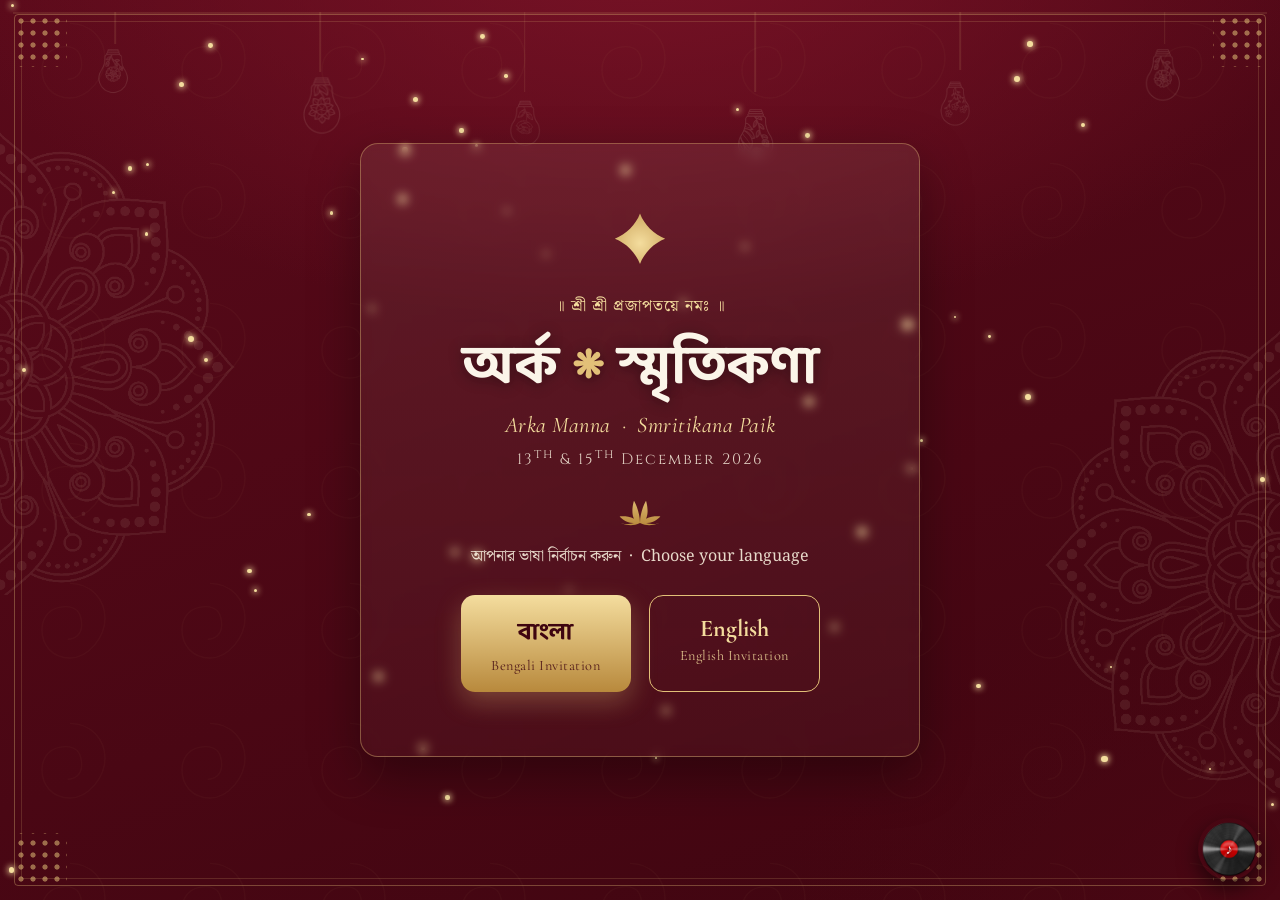
<file: index.html>
<!DOCTYPE html>
<html lang="en">
<head>
<meta charset="UTF-8" />
<meta name="viewport" content="width=device-width, initial-scale=1.0" />
<meta name="format-detection" content="telephone=no, date=no, address=no, email=no" />
<title>Arka ❤ Smritikana — Wedding Invitation</title>
<meta name="description" content="Wedding invitation of Arka Manna & Smritikana Paik — choose your language" />

<!-- Link / social preview (Open Graph + Twitter) -->
<meta property="og:type" content="website" />
<meta property="og:site_name" content="Arka & Smritikana — Wedding" />
<meta property="og:title" content="Arka & Smritikana — Wedding Invitation" />
<meta property="og:description" content="We joyfully invite you to bless the wedding celebration · 13th & 15th December 2026" />
<meta property="og:url" content="https://arka-smriti.vercel.app/" />
<meta property="og:image" content="https://arka-smriti.vercel.app/assets/thumbnail.png?v=1" />
<meta property="og:image:width" content="1200" />
<meta property="og:image:height" content="630" />
<meta property="og:image:alt" content="Arka & Smritikana Wedding — 13th & 15th December 2026" />
<meta name="twitter:card" content="summary_large_image" />
<meta name="twitter:title" content="Arka & Smritikana — Wedding Invitation" />
<meta name="twitter:description" content="We joyfully invite you to bless the wedding celebration · 13th & 15th December 2026" />
<meta name="twitter:image" content="https://arka-smriti.vercel.app/assets/thumbnail.png?v=1" />

<link rel="preconnect" href="https://fonts.googleapis.com" />
<link rel="preconnect" href="https://fonts.gstatic.com" crossorigin />
<link href="https://fonts.googleapis.com/css2?family=Cormorant+Garamond:ital,wght@0,600;1,400&family=Cinzel:wght@500;600&family=Great+Vibes&family=Noto+Serif+Bengali:wght@500;600;700&family=Baloo+Da+2:wght@600;700&display=swap" rel="stylesheet" />
<link rel="stylesheet" href="assets/style.css" />
</head>
<body class="chooser">

<div class="ornate-frame" aria-hidden="true">
  <span class="corner tl"></span><span class="corner tr"></span>
  <span class="corner bl"></span><span class="corner br"></span>
</div>

<div id="petals" class="petals" aria-hidden="true"></div>
<div class="bg-decor" aria-hidden="true">
  <span class="chakra-wrap left"><img class="chakra" src="assets/chakra-gold.png" alt="" /></span>
  <span class="chakra-wrap right"><img class="chakra" src="assets/chakra-gold.png" alt="" /></span>
</div>
<div class="festoon" aria-hidden="true">
  <span class="wire"></span>
  <span class="fb" style="--l:9%;--t:44px;--w:38px"><img src="assets/bulb-marigold.png" alt="" /></span>
  <span class="fb" style="--l:25%;--t:72px;--w:48px"><img src="assets/bulb-sunflower.png" alt="" /></span>
  <span class="fb" style="--l:41%;--t:92px;--w:40px"><img src="assets/bulb-rose.png" alt="" /></span>
  <span class="fb" style="--l:59%;--t:92px;--w:50px"><img src="assets/bulb-leaf.png" alt="" /></span>
  <span class="fb" style="--l:75%;--t:70px;--w:40px"><img src="assets/bulb-forget.png" alt="" /></span>
  <span class="fb" style="--l:91%;--t:44px;--w:44px"><img src="assets/bulb-marigold.png" alt="" /></span>
</div>

<button id="musicBtn" class="music-btn" title="Music" aria-label="Toggle music"><img class="vinyl" src="assets/vinyl.png" alt="" aria-hidden="true" /><span class="note">♪</span></button>
<audio id="bgAudio" src="assets/bg-music.mp3?v=5" loop preload="metadata"></audio>

<main class="choose-wrap">
  <div class="sparkles" id="sparkles" aria-hidden="true"></div>

  <div class="choose-card">
    <div class="intro-motif" aria-hidden="true"></div>
    <p class="choose-sanskrit">॥ শ্রী শ্রী প্রজাপতয়ে নমঃ ॥</p>

    <h1 class="choose-names">
      <span class="cn-bn">অর্ক</span>
      <span class="cn-amp">❋</span>
      <span class="cn-bn">স্মৃতিকণা</span>
    </h1>
    <p class="choose-sub">Arka Manna &nbsp;·&nbsp; Smritikana Paik</p>
    <p class="choose-date">13<sup>th</sup> &amp; 15<sup>th</sup> December 2026</p>

    <div class="lotus-divider" aria-hidden="true"></div>
    <p class="choose-prompt">আপনার ভাষা নির্বাচন করুন &nbsp;·&nbsp; Choose your language</p>

    <div class="choose-actions">
      <button type="button" class="choose-btn" data-view="bengali.html">
        <span class="cb-main">বাংলা</span>
        <span class="cb-sub">Bengali Invitation</span>
      </button>
      <button type="button" class="choose-btn alt" data-view="english.html">
        <span class="cb-main en-serif">English</span>
        <span class="cb-sub">English Invitation</span>
      </button>
    </div>
  </div>
</main>

<!-- Content loads here so the music (in this parent shell) never restarts on language switch -->
<iframe id="viewer" class="viewer" title="Invitation"></iframe>

<script src="assets/app.js"></script>
<script>
  (function () {
    var viewer = document.getElementById("viewer");
    var chooser = document.querySelector(".choose-wrap");
    function openView(src) {
      viewer.src = src;
      document.body.classList.add("viewing");
    }
    document.querySelectorAll(".choose-btn").forEach(function (btn) {
      btn.addEventListener("click", function () {
        openView(btn.getAttribute("data-view"));
      });
    });
    // deep link: index.html#bengali or #english opens directly
    var h = (location.hash || "").replace("#", "");
    if (h === "bengali" || h === "english") openView(h + ".html");
  })();
</script>
</body>
</html>
</file>
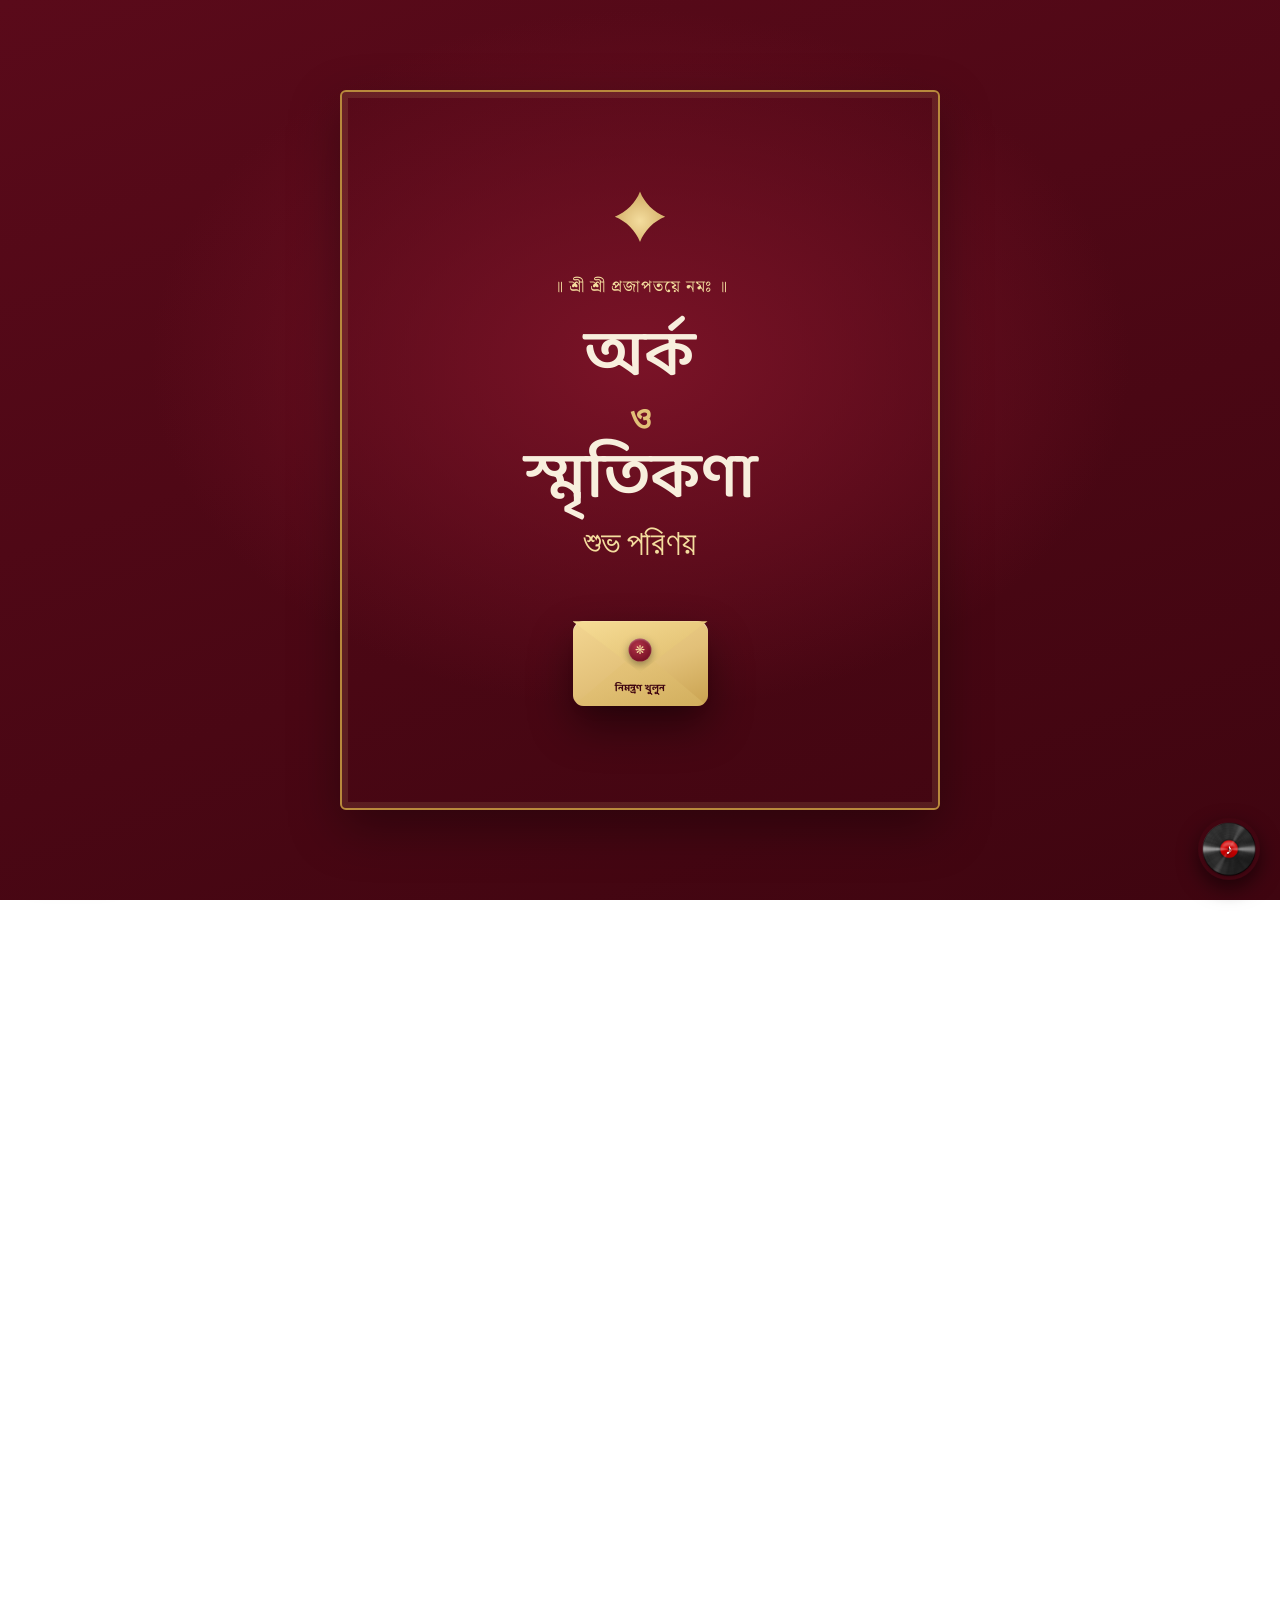
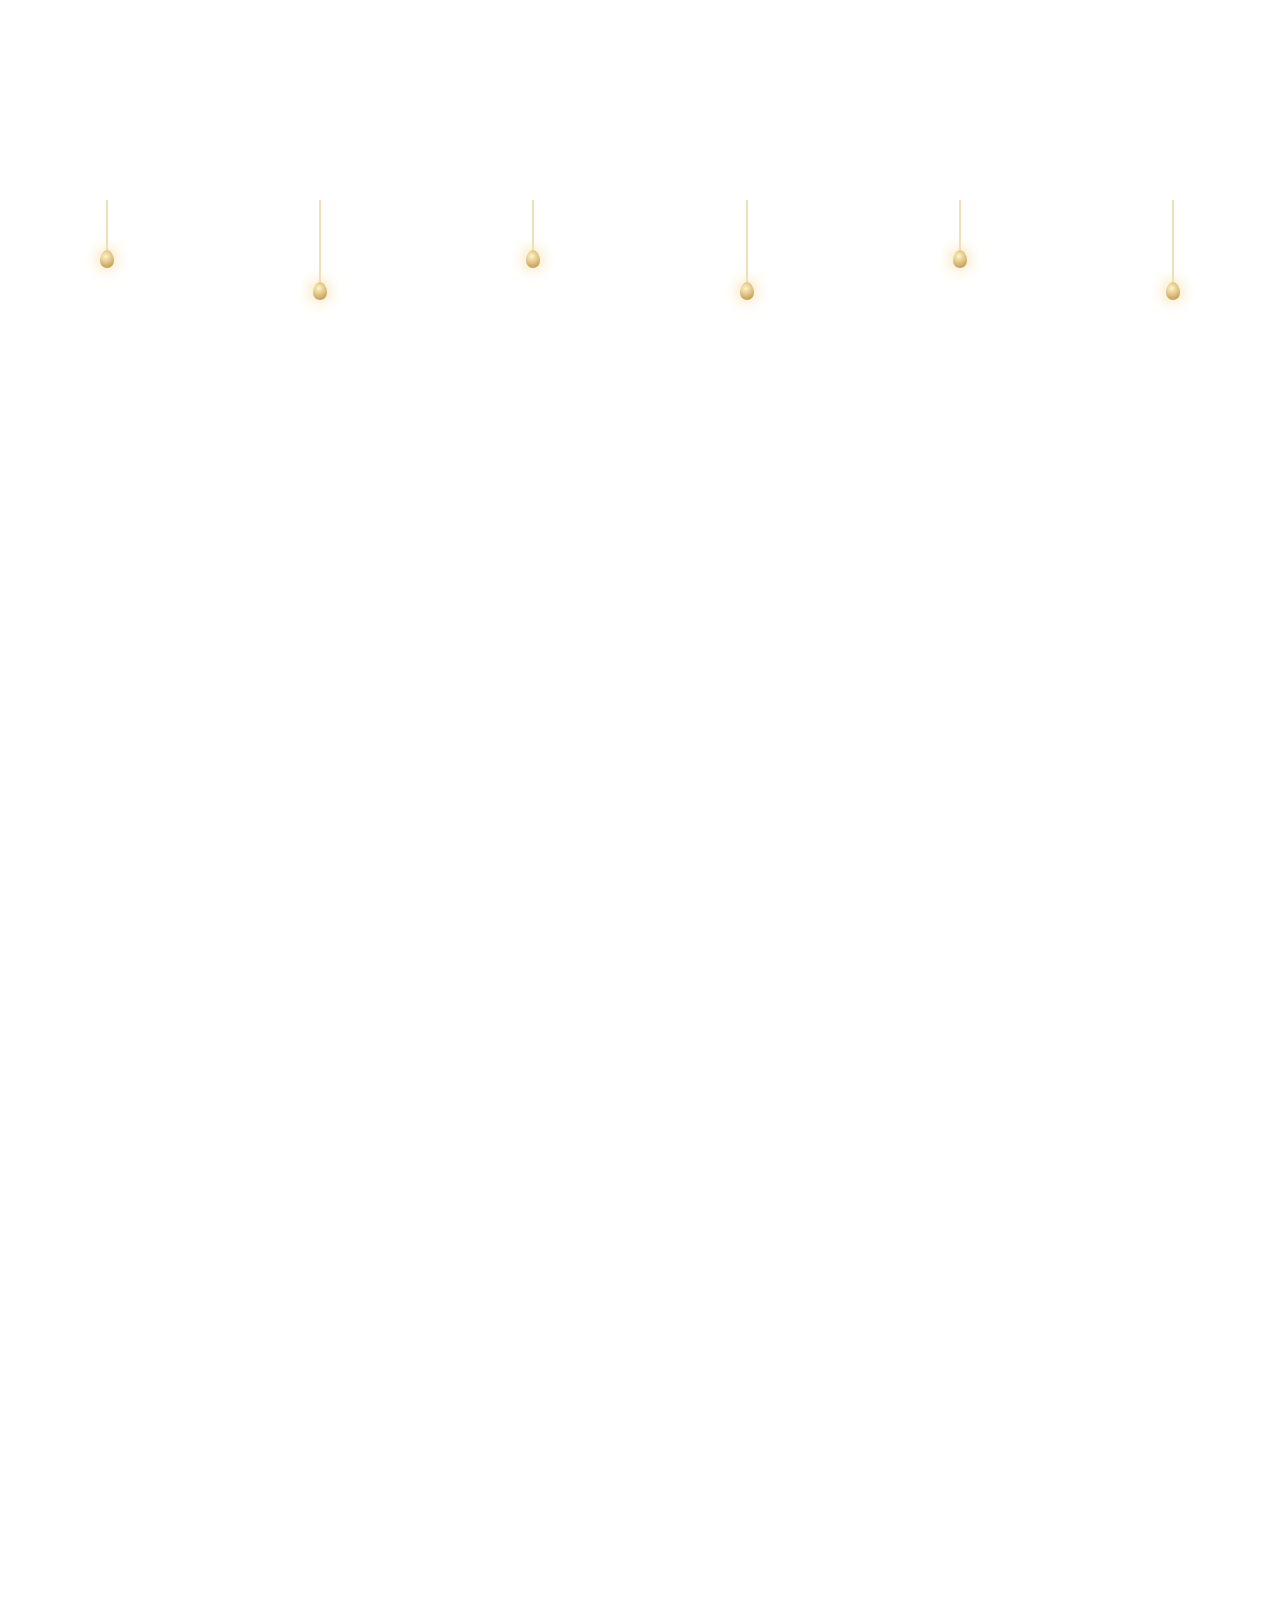
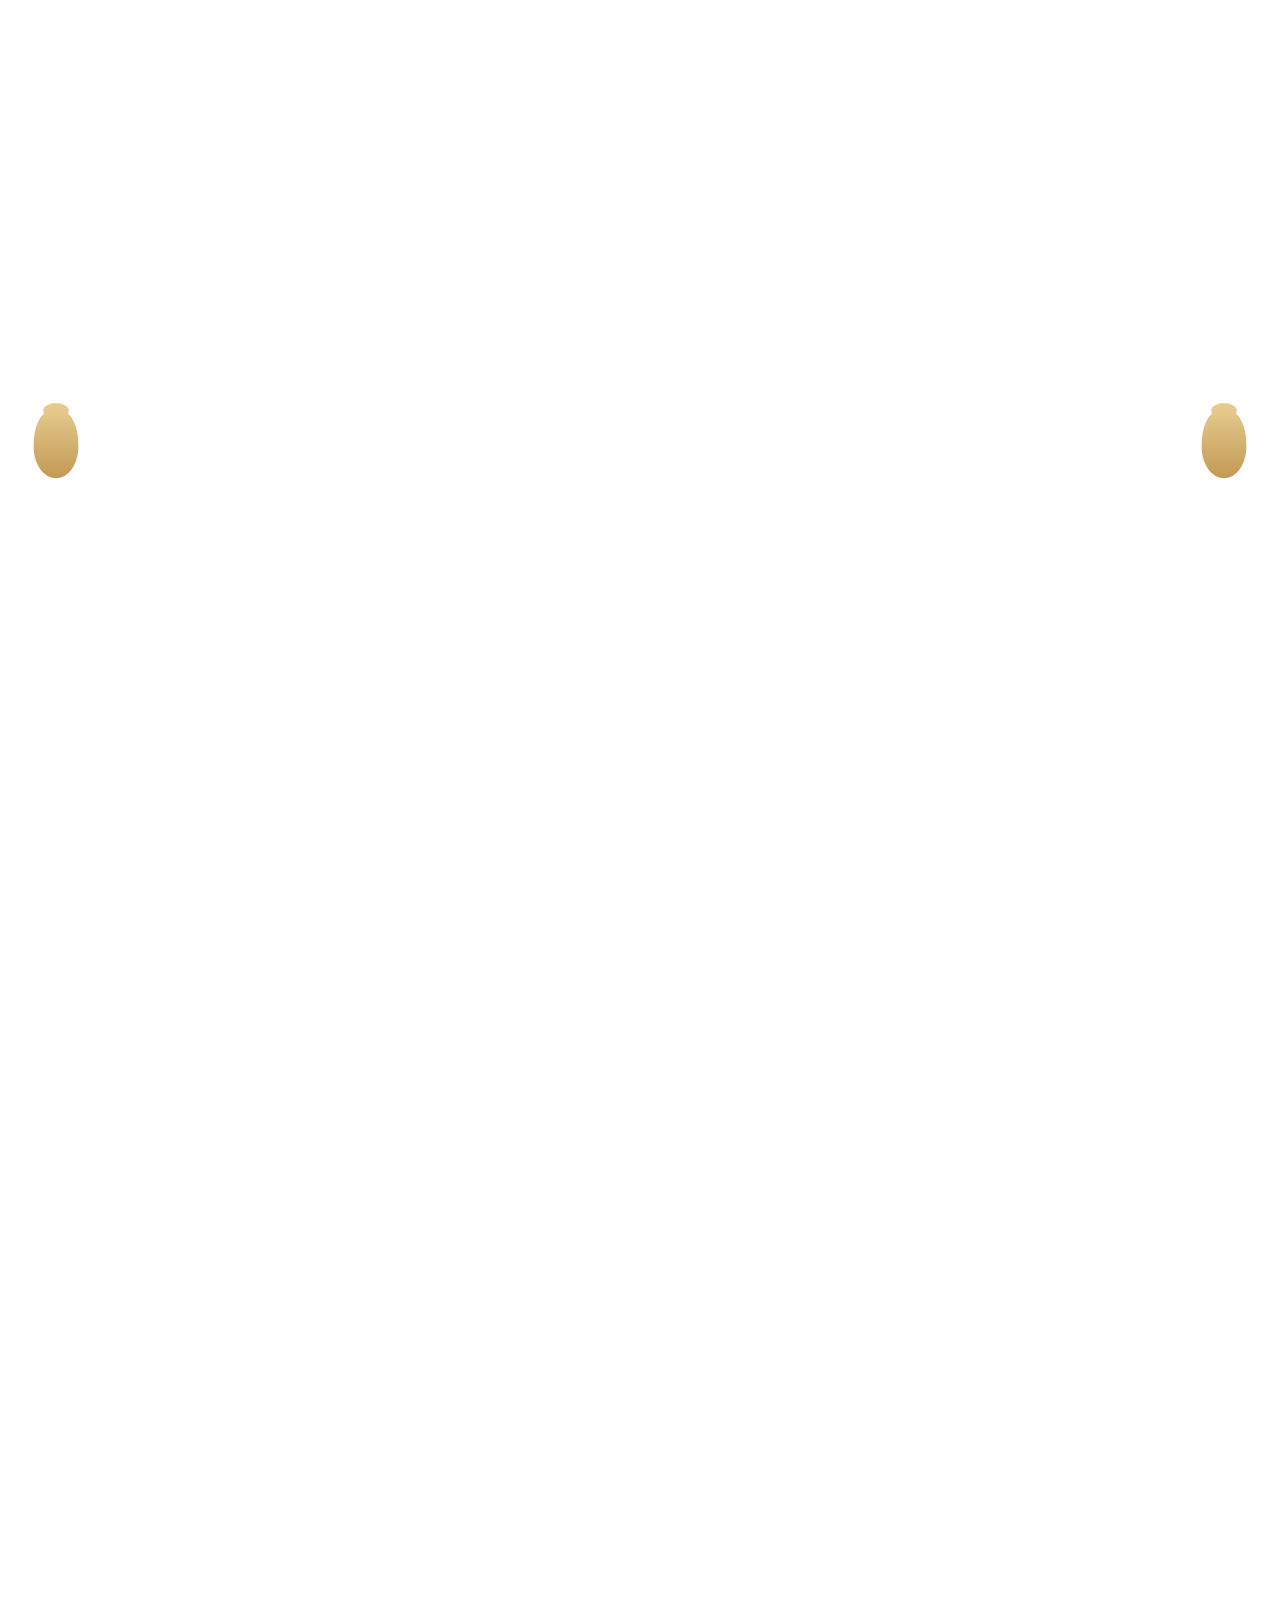
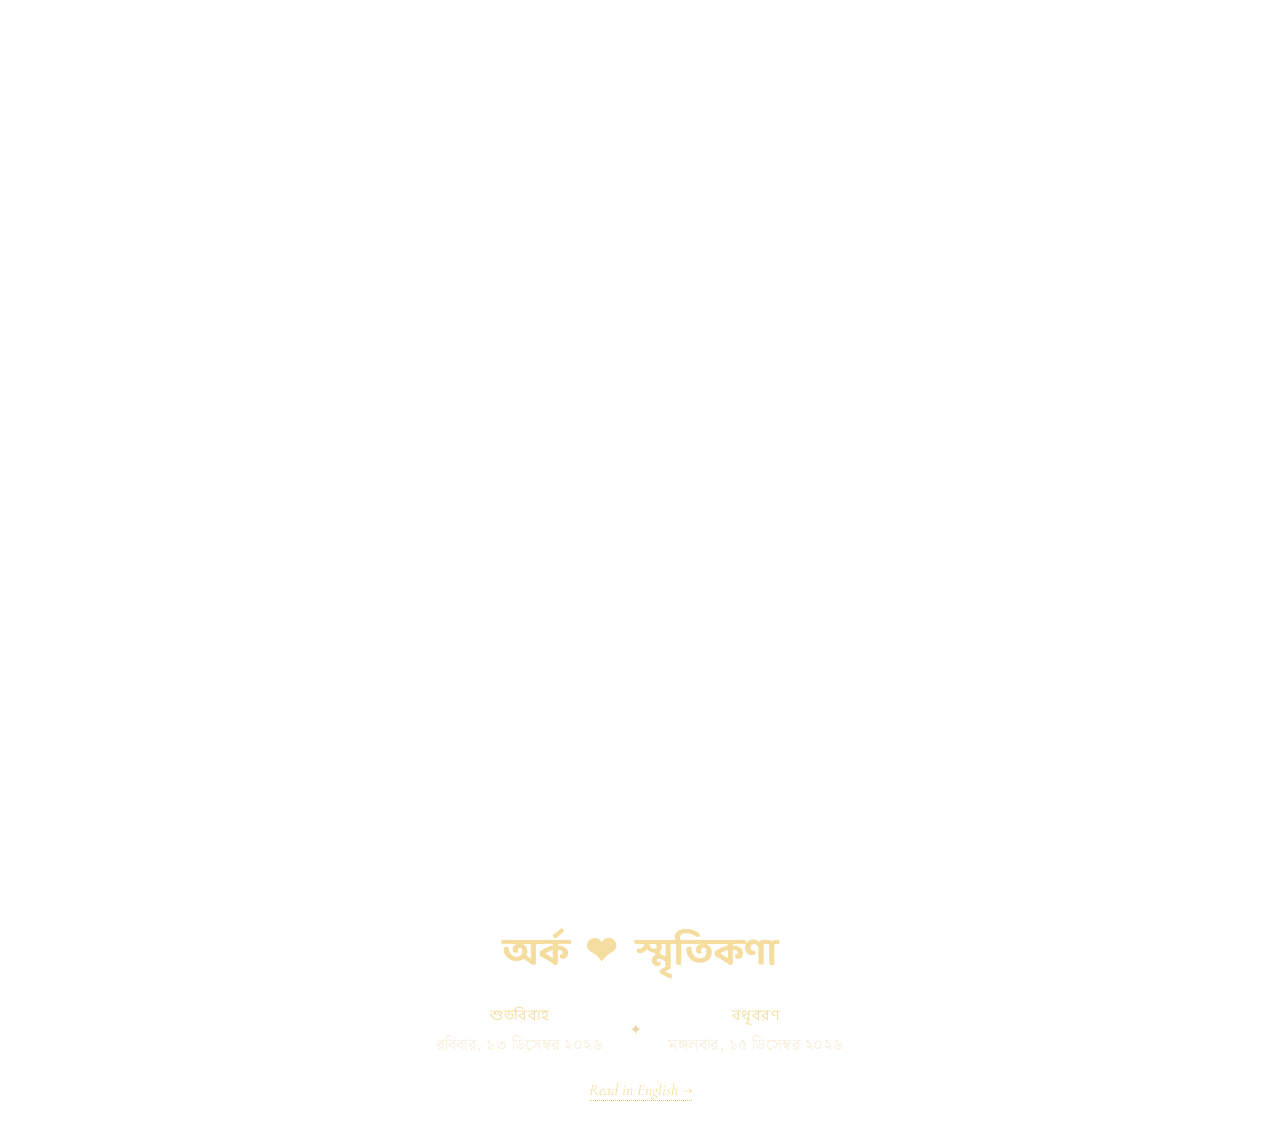
<file: bengali.html>
<!DOCTYPE html>
<html lang="bn">
<head>
<meta charset="UTF-8" />
<meta name="viewport" content="width=device-width, initial-scale=1.0" />
<meta name="format-detection" content="telephone=no" />
<title>অর্ক ❤ স্মৃতিকণা — শুভ পরিণয়</title>
<meta name="description" content="অর্ক ও স্মৃতিকণা-র শুভ বিবাহের নিমন্ত্রণ — পরিণয় সংবাদ" />

<link rel="preconnect" href="https://fonts.googleapis.com" />
<link rel="preconnect" href="https://fonts.gstatic.com" crossorigin />
<link href="https://fonts.googleapis.com/css2?family=Cormorant+Garamond:ital,wght@0,400;0,600;1,400&family=Cinzel:wght@400;500;600&family=Great+Vibes&family=Noto+Serif+Bengali:wght@400;500;600;700&family=Noto+Serif+Devanagari:wght@500;600&family=Baloo+Da+2:wght@400;500;600;700&family=Hind+Siliguri:wght@300;400;500;600&display=swap" rel="stylesheet" />
<link rel="stylesheet" href="assets/style.css" />
</head>
<body>

<!-- ===== INTRO OVERLAY ===== -->
<div id="intro" class="intro">
  <div class="intro-frame">
    <div class="intro-motif" aria-hidden="true"></div>
    <p class="intro-sanskrit">॥ শ্রী শ্রী প্রজাপতয়ে নমঃ ॥</p>
    <h1 class="intro-names">
      <span>অর্ক</span>
      <span class="amp">ও</span>
      <span>স্মৃতিকণা</span>
    </h1>
    <p class="intro-sub">শুভ পরিণয়</p>
    <button id="openBtn" class="envelope" aria-label="নিমন্ত্রণ খুলুন">
      <span class="env-letter" aria-hidden="true"></span>
      <span class="env-front" aria-hidden="true"></span>
      <span class="env-flap" aria-hidden="true"><span class="env-seal">&#10059;</span></span>
      <span class="env-label">নিমন্ত্রণ খুলুন</span>
    </button>
  </div>
</div>

<div class="ornate-frame" aria-hidden="true">
  <span class="corner tl"></span><span class="corner tr"></span>
  <span class="corner bl"></span><span class="corner br"></span>
</div>

<div id="petals" class="petals" aria-hidden="true"></div>
<div id="diyas" class="diyas" aria-hidden="true"></div>
<div class="bg-decor" aria-hidden="true">
  <span class="chakra-wrap left"><img class="chakra" src="assets/chakra-gold.png" alt="" /></span>
  <span class="chakra-wrap right"><img class="chakra" src="assets/chakra-gold.png" alt="" /></span>
</div>
<div class="festoon" aria-hidden="true">
  <span class="wire"></span>
  <span class="fb" style="--l:9%;--t:44px;--w:38px"><img src="assets/bulb-marigold.png" alt="" /></span>
  <span class="fb" style="--l:25%;--t:72px;--w:48px"><img src="assets/bulb-sunflower.png" alt="" /></span>
  <span class="fb" style="--l:41%;--t:92px;--w:40px"><img src="assets/bulb-rose.png" alt="" /></span>
  <span class="fb" style="--l:59%;--t:92px;--w:50px"><img src="assets/bulb-leaf.png" alt="" /></span>
  <span class="fb" style="--l:75%;--t:70px;--w:40px"><img src="assets/bulb-forget.png" alt="" /></span>
  <span class="fb" style="--l:91%;--t:44px;--w:44px"><img src="assets/bulb-marigold.png" alt="" /></span>
</div>

<a class="lang-switch" href="english.html">English ⇄</a>
<button id="musicBtn" class="music-btn" title="আবহ সঙ্গীত" aria-label="Toggle music"><img class="vinyl" src="assets/vinyl.png" alt="" aria-hidden="true" /><span class="note">♪</span></button>
<audio id="bgAudio" src="assets/bg-music.mp3?v=5" loop preload="metadata"></audio>

<main id="content" class="content">

  <!-- ============ HERO ============ -->
  <section class="section hero" id="hero">
    <div class="sparkles" id="sparkles" aria-hidden="true"></div>
    <p class="reveal hero-kicker">॥ পরিণয় সংবাদ ॥</p>

    <div class="wreath-wrap reveal">
      <div class="wreath" id="wreath" aria-hidden="true"></div>
      <div class="wreath-core">
        <p class="wed-of">শুভ বিবাহ</p>
        <h2 class="name-bn">অর্ক</h2>
        <span class="amp-en">ও</span>
        <h2 class="name-bn">স্মৃতিকণা</h2>
      </div>
    </div>

    <p class="reveal blessing">
      ॥ আমাদের এই আনন্দের দিনে,<br />
      তোমাদের আগমন যাচিলোঁ সযতনে ॥
    </p>

    <div class="scroll-hint reveal"><span>নিচে দেখুন</span><span class="chevron"></span></div>
  </section>

  <!-- ============ COUNTDOWN ============ -->
  <section class="section countdown-sec" id="countdown">
    <div class="panel reveal">
      <div class="lotus-divider" aria-hidden="true"></div>
      <h3 class="script-head">শুভ লগ্নের অপেক্ষায়</h3>
      <div class="countdown" id="clock" data-target="2026-12-13T10:00:00+05:30" data-lang="bn">
        <div class="unit"><span class="num" id="cd-days">০০</span><span class="lbl">দিন</span></div>
        <div class="unit"><span class="num" id="cd-hours">০০</span><span class="lbl">ঘণ্টা</span></div>
        <div class="unit"><span class="num" id="cd-mins">০০</span><span class="lbl">মিনিট</span></div>
        <div class="unit"><span class="num" id="cd-secs">০০</span><span class="lbl">সেকেন্ড</span></div>
      </div>
      <p class="cd-date">গাত্রহরিদ্রা ও শুভবিবাহ · রবিবার, ১৩ই ডিসেম্বর, ২০২৬</p>
    </div>
  </section>

  <!-- ============ পরিচিতি ============ -->
  <section class="section intro-sec" id="parichiti">
    <div class="hanging-lights" aria-hidden="true">
      <span class="bulb"></span><span class="bulb"></span><span class="bulb"></span>
      <span class="bulb"></span><span class="bulb"></span><span class="bulb"></span>
    </div>

    <h3 class="banner reveal">পরিচিতি</h3>

    <div class="couple">
      <article class="person-card reveal reveal-left">
        <div class="mandala" aria-hidden="true"></div>
        <img class="cap-icon" src="assets/topor.png" alt="" aria-hidden="true" loading="lazy" />
        <p class="role">পাত্র</p>
        <h4 class="pname">কল্যাণীয় অর্ক মান্না</h4>
        <img class="person-photo" src="assets/arka.jpg" alt="অর্ক মান্না" loading="lazy" />
        <div class="lineage">
          <p><span class="lbl">পিতামহ</span><span class="val">৺ ডঃ গুণময় মান্না</span></p>
          <p><span class="lbl">পিতামহী</span><span class="val">৺ উমা মান্না</span></p>
          <p><span class="lbl">পিতা</span><span class="val">শ্রী সিতাংশু শেখর মান্না</span></p>
          <p><span class="lbl">মাতা</span><span class="val">৺ শিবানী মান্না</span></p>
          <p><span class="lbl">নিবাস</span><span class="val">পো: বহরমপুর, জেলা: মুর্শিদাবাদ, পিন–৭৪২১০১</span></p>
        </div>
      </article>

      <div class="union-mark reveal" aria-hidden="true"><span class="knot"></span></div>

      <article class="person-card reveal reveal-right">
        <div class="mandala" aria-hidden="true"></div>
        <img class="cap-icon cap-mukut" src="assets/mukut.png" alt="" aria-hidden="true" loading="lazy" />
        <p class="role">পাত্রী</p>
        <h4 class="pname">কল্যাণীয়া স্মৃতিকণা পাইক</h4>
        <img class="person-photo" src="assets/smritikana.jpg" alt="স্মৃতিকণা পাইক" loading="lazy" />
        <div class="lineage">
          <p><span class="lbl">পিতামহ</span><span class="val">৺ রঞ্জন পাইক</span></p>
          <p><span class="lbl">পিতামহী</span><span class="val">৺ উর্মিলা পাইক</span></p>
          <p><span class="lbl">পিতা</span><span class="val">শ্রী উজ্জ্বল কুমার পাইক</span></p>
          <p><span class="lbl">মাতা</span><span class="val">শ্রীমতী মীরা পাইক</span></p>
          <p><span class="lbl">নিবাস</span><span class="val">রঘুনাথপুর, ভি.আই.পি. রোড, কলকাতা–৭০০০৫৯</span></p>
        </div>
      </article>
    </div>
  </section>

  <!-- ============ স্মারকলিপি ============ -->
  <section class="section event-sec" id="event">
    <div class="kalash left" aria-hidden="true"></div>
    <div class="kalash right" aria-hidden="true"></div>

    <h3 class="banner reveal">স্মারকলিপি</h3>

    <div class="event-grid two">
      <div class="event-card reveal reveal-left">
        <div class="ec-icon ec-icon-imgs">
          <img class="ec-mini" src="assets/haldi-icon.jpg" alt="গাত্রহরিদ্রা" loading="lazy" />
          <span class="ec-arrow">→</span>
          <img class="ec-mini" src="assets/wedding-icon.jpg" alt="শুভবিবাহ" loading="lazy" />
        </div>
        <p class="ec-title">গাত্রহরিদ্রা ও শুভবিবাহ</p>
        <p class="ec-line">২৬শে অগ্রহায়ণ, ১৪৩৩</p>
        <p class="ec-line-strong">রবিবার, ১৩ই ডিসেম্বর, ২০২৬</p>
        <p class="ec-sub">আপন গৃহে</p>
        <div class="ec-venue">
          <span class="ec-venue-tag">বিবাহ স্থান</span>
          <p class="ec-line-strong">অতিথি ইন</p>
          <p class="ec-line">রঘুনাথপুর রোড, বাগুইআটি,<br/>কলকাতা – ৭০০০৫৯</p>
        </div>
        <p class="ec-map"><a href="https://www.google.com/maps/place/Atithi+Inn/data=!4m2!3m1!1s0x0:0xb43edb5f57dc1e29" target="_blank" rel="noopener">📍 মানচিত্রে দেখুন</a></p>
      </div>

      <div class="event-card reveal reveal-right">
        <div class="ec-icon ec-icon-imgs">
          <img class="ec-mini" src="assets/reception-icon.jpg" alt="বধূবরণ" loading="lazy" />
        </div>
        <p class="ec-title">বধূবরণ</p>
        <p class="ec-line">২৮শে অগ্রহায়ণ, ১৪৩৩</p>
        <p class="ec-line-strong">মঙ্গলবার, ১৫ই ডিসেম্বর, ২০২৬</p>
        <div class="ec-venue">
          <span class="ec-venue-tag">স্থান</span>
          <p class="ec-line-strong">ইম্পেরিয়াল ব্যাঙ্কোয়েট, মোহন মল</p>
          <p class="ec-line">(চতুর্থ তল) ২২, শহীদ সূর্য সেন রোড,<br/>বহরমপুর, মুর্শিদাবাদ – ৭৪২১০১</p>
        </div>
        <p class="ec-map"><a href="https://maps.app.goo.gl/mLmaFHakRzoMbNke9" target="_blank" rel="noopener">📍 মানচিত্রে দেখুন</a></p>
      </div>
    </div>
  </section>

  <!-- ============ নিমন্ত্রণপত্র ============ -->
  <section class="section letter-sec" id="letter">
    <div class="letter reveal reveal-zoom">
      <p class="om">ॐ</p>
      <h3 class="letter-head">শ্রী শ্রী প্রজাপতয়ে নমঃ</h3>
      <div class="letter-body">
        <p>সবিনয় নিবেদন,</p>
        <p>মহাশয় / মহাশয়া,</p>
        <p>
          শ্রী শ্রী প্রজাপতির ঋষির অশেষ কৃপায় ও উভয় পরিবারের সম্মতিক্রমে আগামী
          <b>২৬শে অগ্রহায়ণ, ১৪৩৩ (ইং ১৩ই ডিসেম্বর, ২০২৬), রবিবার</b>,
          শ্রী সিতাংশু শেখর মান্না ও শ্রীমতী মঞ্জু মান্নার কনিষ্ঠ পুত্র কল্যাণীয় <b>“অর্ক”</b>-র সহিত
          শ্রী উজ্জ্বল কুমার পাইক ও শ্রীমতী মীরা পাইকের জ্যেষ্ঠা কন্যা কল্যাণীয়া <b>“স্মৃতিকণা”</b>-র
          শুভবিবাহ সুসম্পন্ন হইবে।
        </p>
        <p>
          এতদুপলক্ষে আগামী <b>২৬শে অগ্রহায়ণ, ১৪৩৩ (ইং ১৩ই ডিসেম্বর, ২০২৬), রবিবার সন্ধ্যা ৭টা</b> হইতে
          অনুষ্ঠিত শুভবিবাহ এবং <b>২৮শে অগ্রহায়ণ, ১৪৩৩ (ইং ১৫ই ডিসেম্বর, ২০২৬), মঙ্গলবার সন্ধ্যা ৭টা</b> হইতে
          আয়োজিত বধূবরণ — উভয় অনুষ্ঠানে আপনি সবান্ধবে যোগদান করিয়া নবদম্পতিকে আশীর্বাদ দানে
          বাধিত করিবেন। উভয় পরিবারের পক্ষ থেকে আপনাকে সাদর আমন্ত্রণ জানাই। পত্রদ্বারা নিমন্ত্রণের ত্রুটি মার্জনীয়।
        </p>
      </div>
      <div class="letter-sign">
        <p class="from">বিনীত ও বিনীতা</p>
        <p><span class="side">পাত্রপক্ষ —</span> শ্রী সিতাংশু শেখর মান্না ও শ্রীমতী মঞ্জু মান্না</p>
        <p><span class="side">পাত্রীপক্ষ —</span> শ্রী উজ্জ্বল কুমার পাইক ও শ্রীমতী মীরা পাইক</p>
      </div>
    </div>
  </section>

  <!-- ============ RSVP ============ -->
  <section class="section rsvp-sec" id="rsvp">
    <div class="panel reveal reveal-wedge">
      <div class="lotus-divider" aria-hidden="true"></div>
      <h3 class="script-head">যোগাযোগ</h3>
      <div class="contact-grid">
        <a class="contact-chip" href="tel:+919800706828"><b>অর্ক</b><span>৯৮০০৭০৬৮২৮</span></a>
        <a class="contact-chip" href="tel:+918436533374"><b>শ্রী সিতাংশু</b><span>৮৪৩৬৫৩৩৩৭৪</span></a>
        <a class="contact-chip" href="tel:+919830088722"><b>শ্রী আশিস</b><span>৯৮৩০০৮৮৭২২</span></a>
      </div>
      <div class="contact-grid">
        <a class="contact-chip" href="tel:+919330405645"><b>স্মৃতিকণা</b><span>৯৩৩০৪০৫৬৪৫</span></a>
        <a class="contact-chip" href="tel:+919831410914"><b>শ্রী উজ্জ্বল</b><span>৯৮৩১৪১০৯১৪</span></a>
      </div>
      <p class="rsvp-names">
        <span class="rn-title">সাদর আমন্ত্রণে</span>
        <span class="rn-line"><b>পাত্রপক্ষ</b> — শ্রী সিতাংশু শেখর মান্না ও শ্রীমতী মঞ্জু মান্না</span>
        <span class="rn-line"><b>পাত্রীপক্ষ</b> — শ্রী উজ্জ্বল কুমার পাইক ও শ্রীমতী মীরা পাইক</span>
      </p>
      <div class="rsvp-actions">
        <a class="rsvp-btn ghost" href="https://wa.me/919800706828" target="_blank" rel="noopener"><span class="wa-ico"></span> হোয়াটসঅ্যাপ · অর্ক</a>
        <a class="rsvp-btn ghost" href="https://wa.me/919330405645" target="_blank" rel="noopener"><span class="wa-ico"></span> হোয়াটসঅ্যাপ · স্মৃতিকণা</a>
      </div>

      <div class="cal-wrap">
        <a class="cal-btn" href="assets/wedding.ics" type="text/calendar" data-ics="assets/wedding.ics">
          <img class="cal-ico-img" src="assets/cal-icon.png" alt="" aria-hidden="true" loading="lazy" decoding="async" />
          <span class="cal-txt">আপনার ক্যালেন্ডারে যোগ করুন</span>
        </a>
      </div>
      <p class="rsvp-foot">আপনার উপস্থিতিই আমাদের পরম আনন্দ 🌸</p>
    </div>
  </section>

  <footer class="footer">
    <p class="foot-names">অর্ক &nbsp;❤&nbsp; স্মৃতিকণা</p>
    <div class="foot-dates">
      <span class="foot-event">
        <span class="fe-label">শুভবিবাহ</span>
        <span class="fe-date">রবিবার, ১৩ ডিসেম্বর ২০২৬</span>
      </span>
      <span class="foot-sep">✦</span>
      <span class="foot-event">
        <span class="fe-label">বধূবরণ</span>
        <span class="fe-date">মঙ্গলবার, ১৫ ডিসেম্বর ২০২৬</span>
      </span>
    </div>
    <p class="foot-credit"><a href="english.html">Read in English →</a></p>
  </footer>

</main>

<script src="assets/app.js"></script>
</body>
</html>
</file>
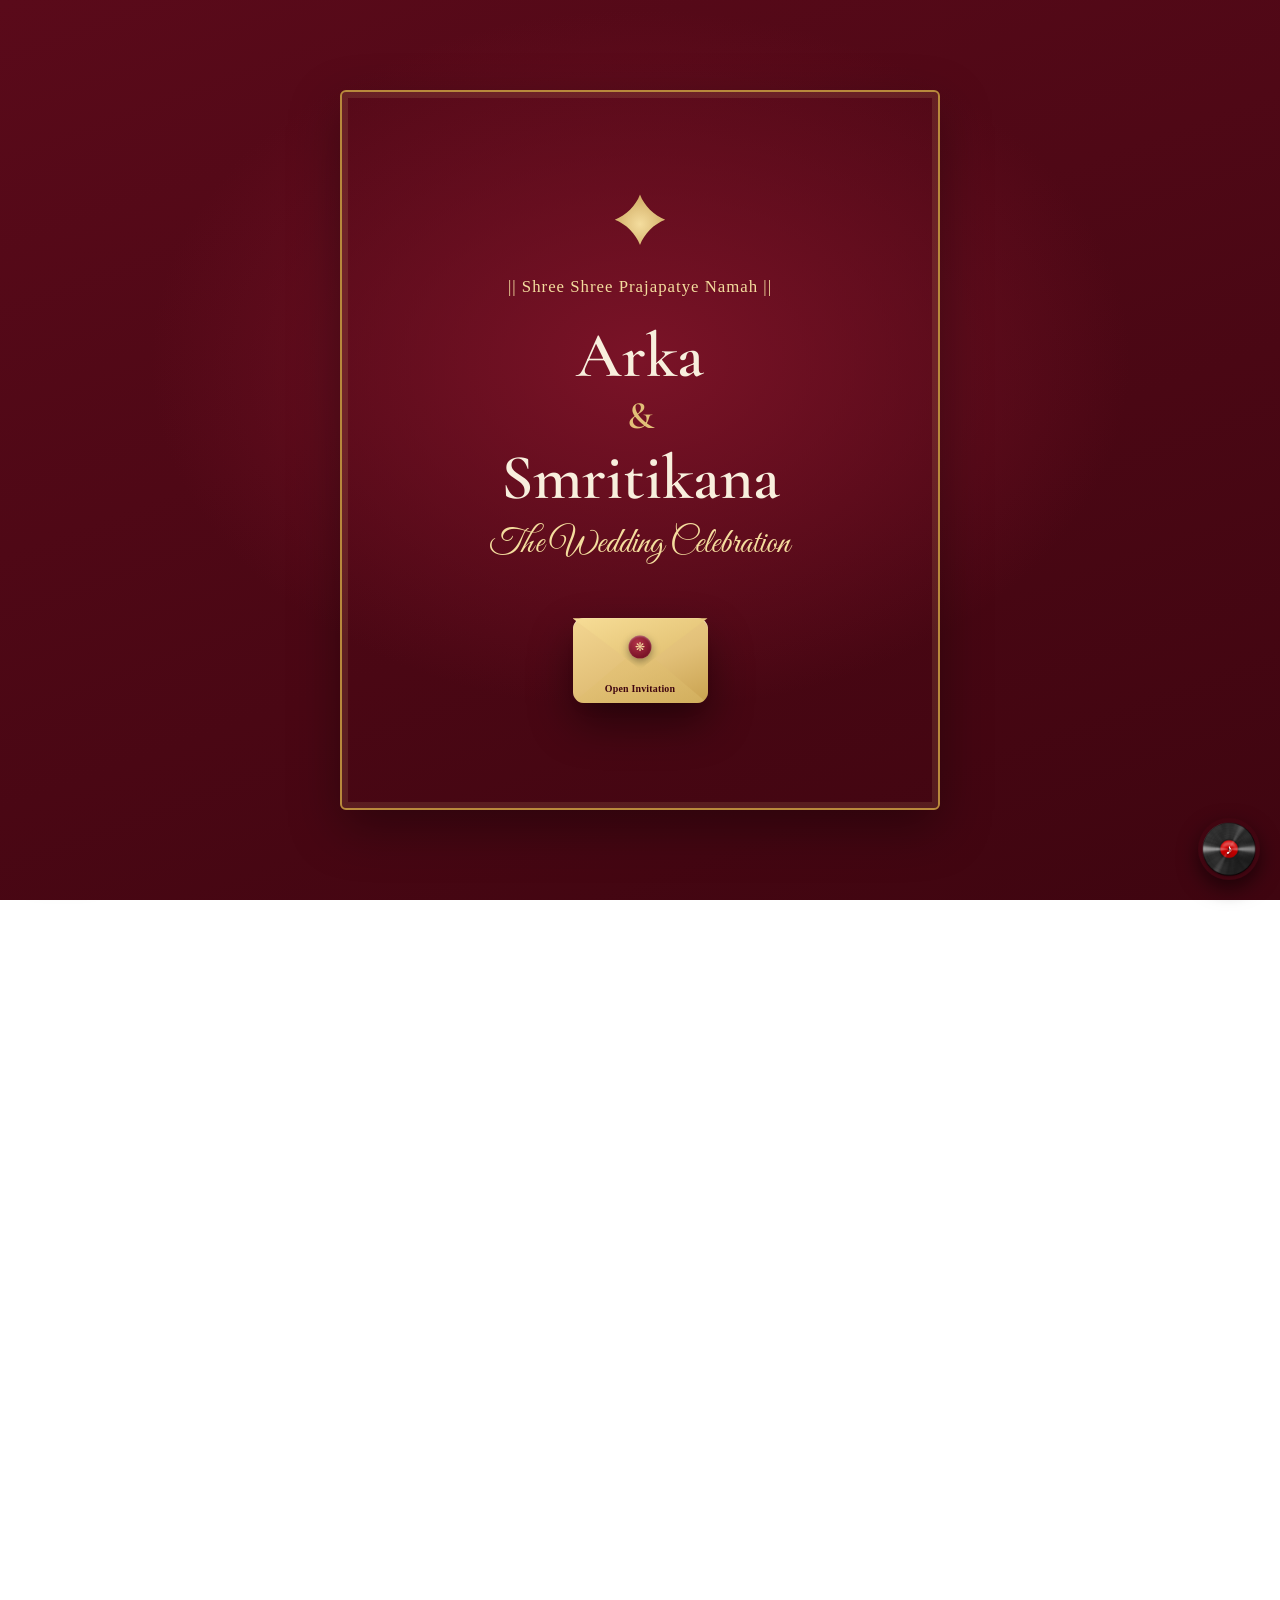
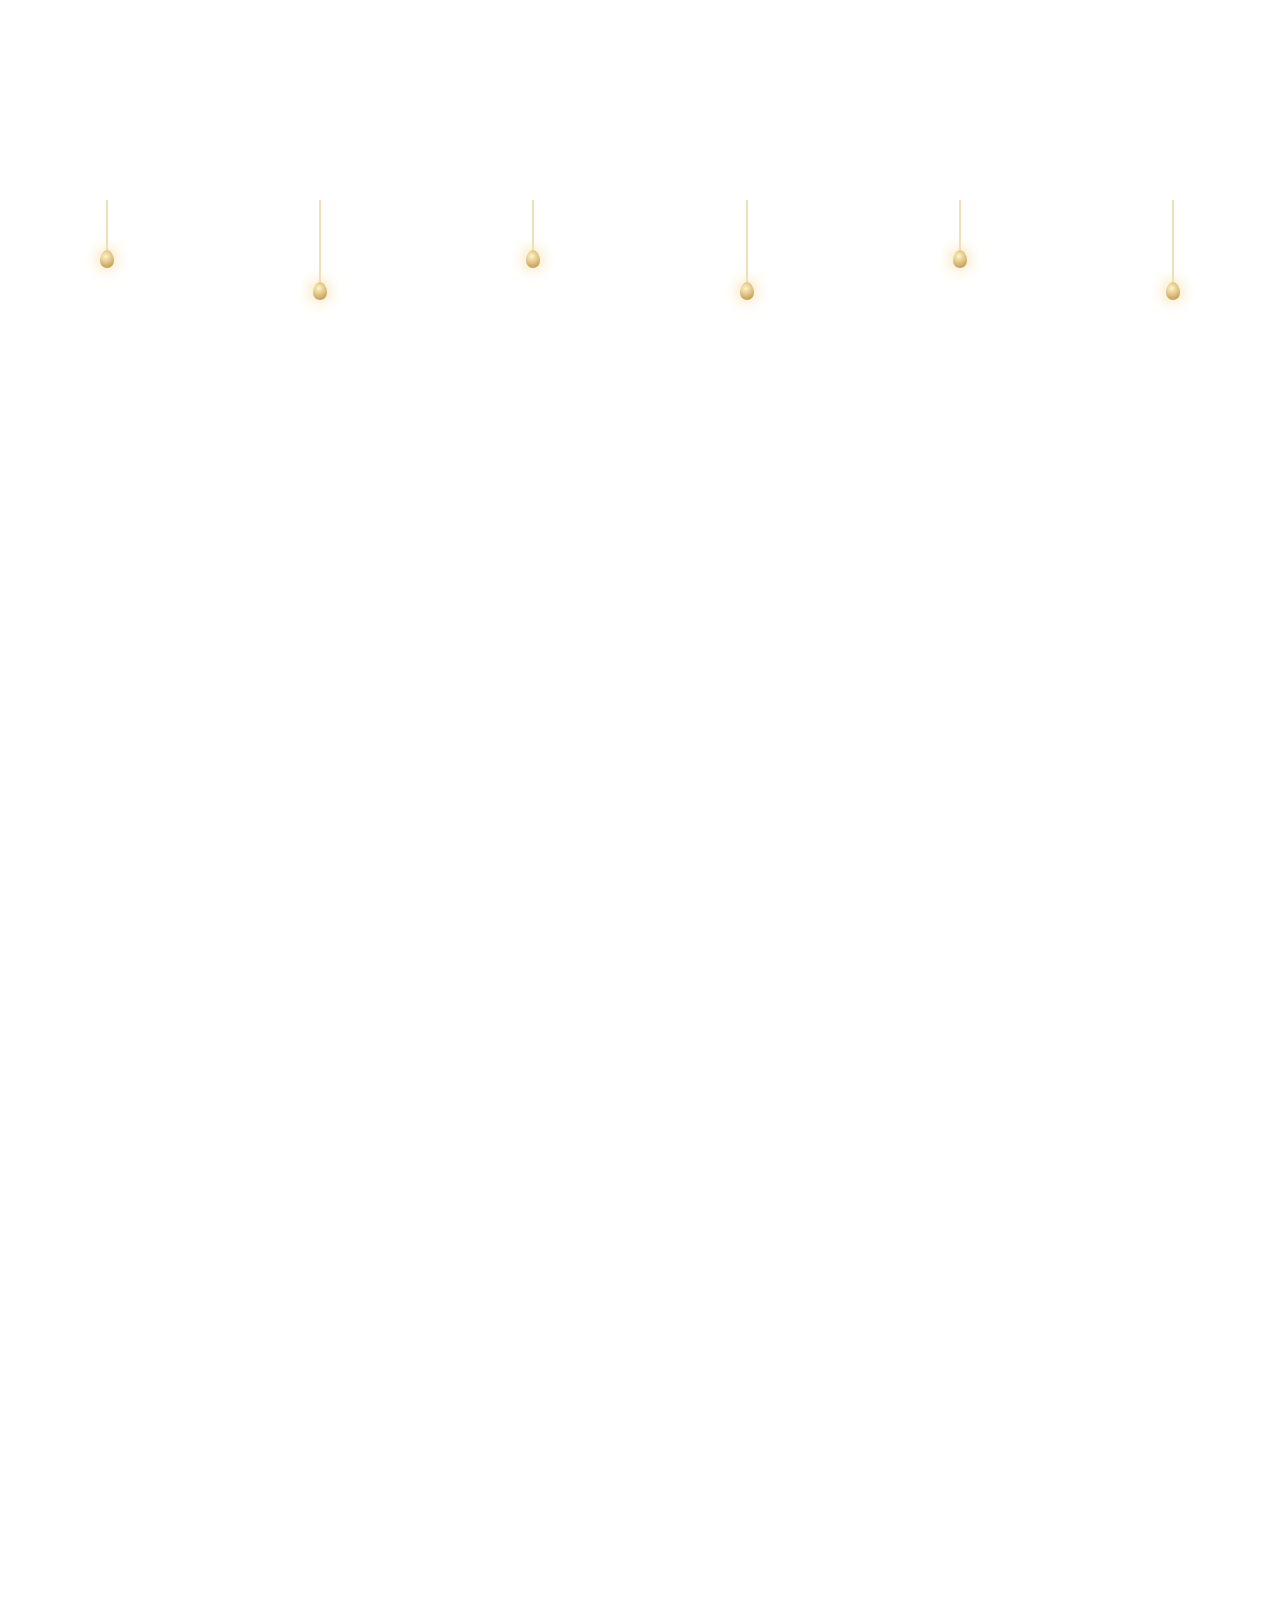
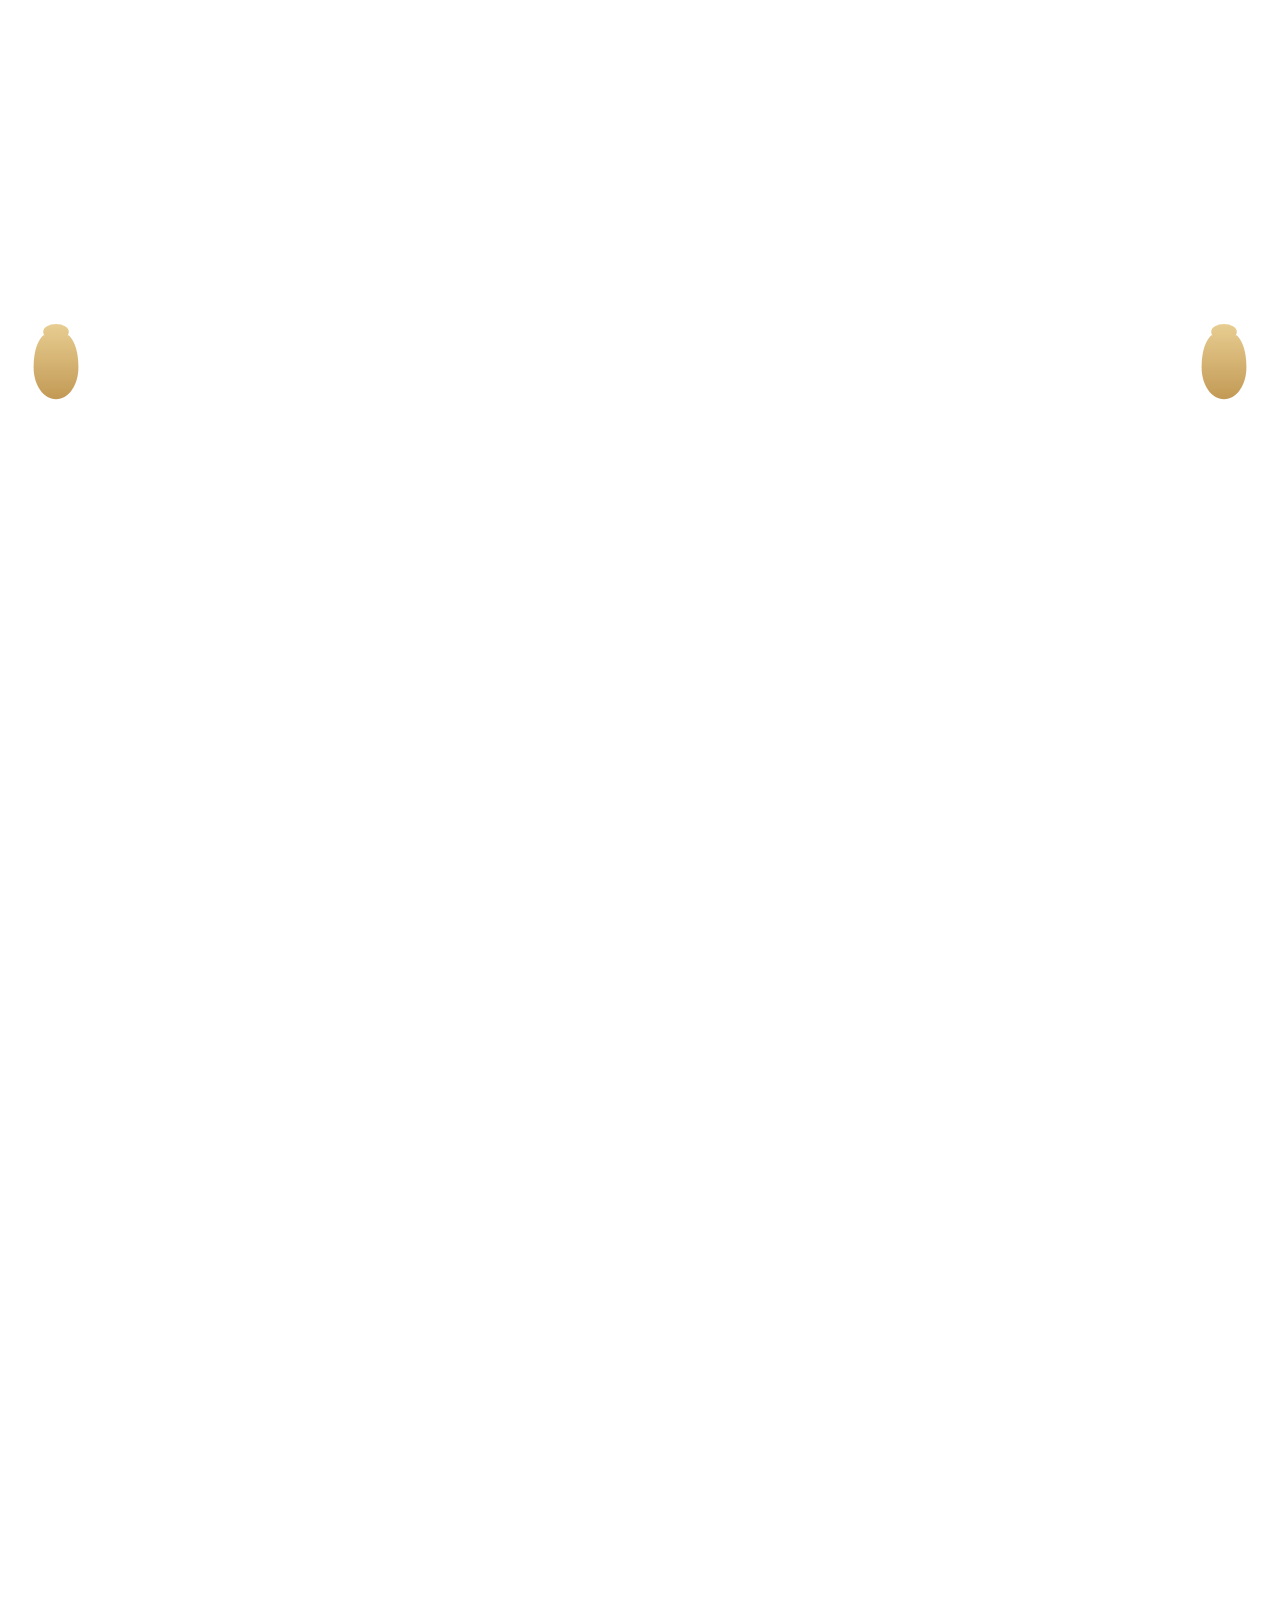
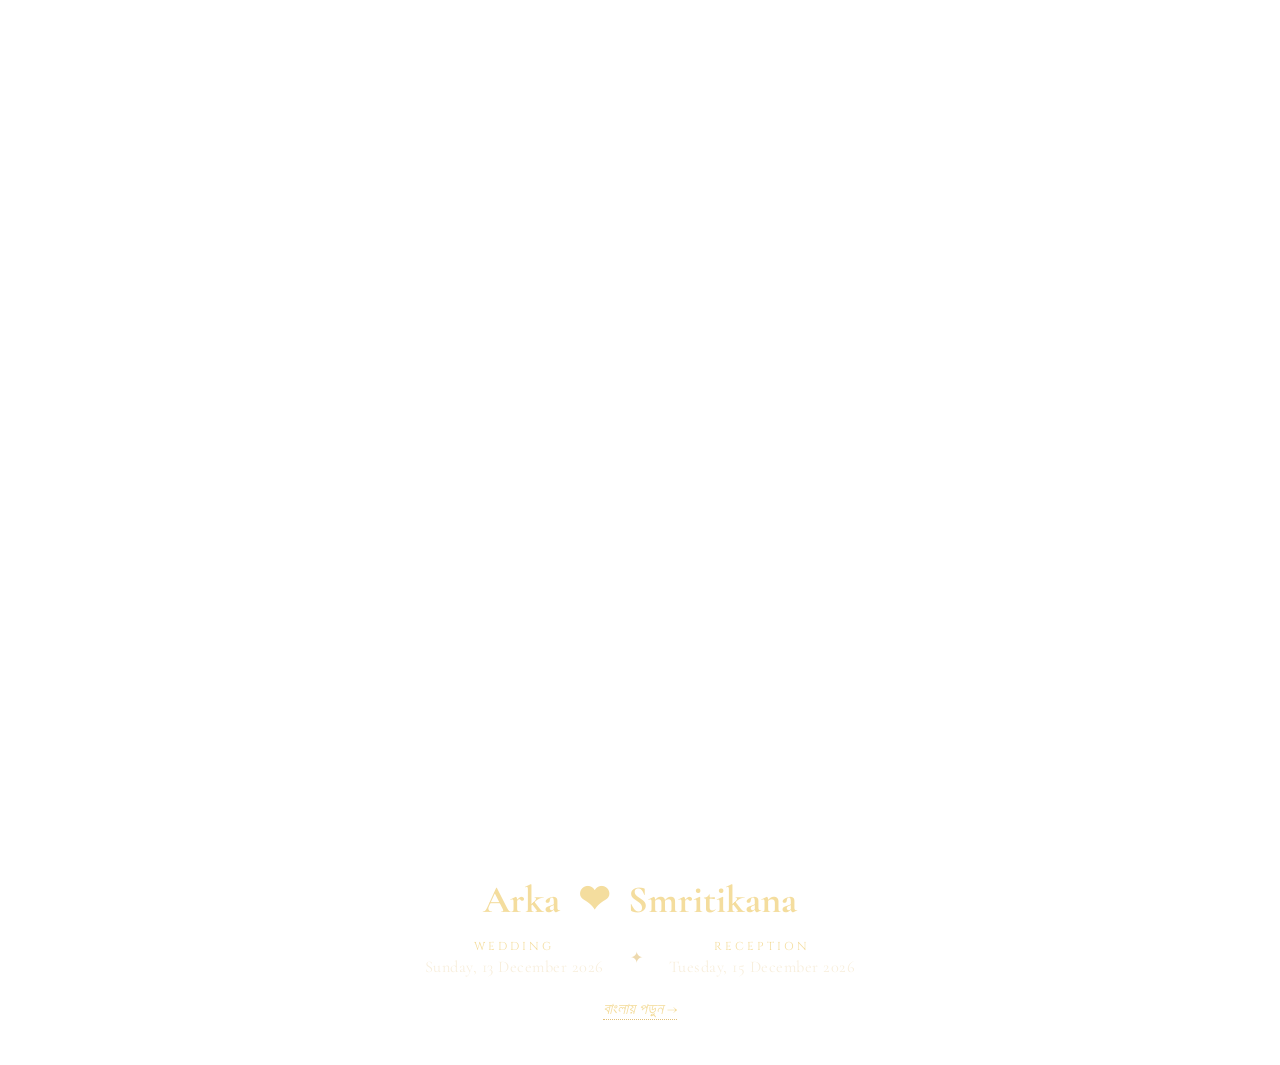
<file: english.html>
<!DOCTYPE html>
<html lang="en">
<head>
<meta charset="UTF-8" />
<meta name="viewport" content="width=device-width, initial-scale=1.0" />
<meta name="format-detection" content="telephone=no" />
<title>Arka ❤ Smritikana — Wedding Invitation</title>
<meta name="description" content="Wedding Reception Invitation of Arka Manna & Smritikana Paik" />

<link rel="preconnect" href="https://fonts.googleapis.com" />
<link rel="preconnect" href="https://fonts.gstatic.com" crossorigin />
<link href="https://fonts.googleapis.com/css2?family=Cormorant+Garamond:ital,wght@0,400;0,500;0,600;0,700;1,400;1,600&family=Cinzel:wght@400;500;600&family=Great+Vibes&family=EB+Garamond:ital@0;1&family=Mulish:ital,wght@0,400;0,600;0,700;1,400;1,600;1,700&display=swap" rel="stylesheet" />
<link rel="stylesheet" href="assets/style.css" />
</head>
<body class="en">

<!-- ===== INTRO OVERLAY ===== -->
<div id="intro" class="intro">
  <div class="intro-frame">
    <div class="intro-motif" aria-hidden="true"></div>
    <p class="intro-sanskrit">|| Shree Shree Prajapatye Namah ||</p>
    <h1 class="intro-names en-serif">
      <span>Arka</span>
      <span class="amp">&amp;</span>
      <span>Smritikana</span>
    </h1>
    <p class="intro-sub">The Wedding Celebration</p>
    <button id="openBtn" class="envelope" aria-label="Open Invitation">
      <span class="env-letter" aria-hidden="true"></span>
      <span class="env-front" aria-hidden="true"></span>
      <span class="env-flap" aria-hidden="true"><span class="env-seal">&#10059;</span></span>
      <span class="env-label">Open Invitation</span>
    </button>
  </div>
</div>

<div class="ornate-frame" aria-hidden="true">
  <span class="corner tl"></span><span class="corner tr"></span>
  <span class="corner bl"></span><span class="corner br"></span>
</div>

<div id="petals" class="petals" aria-hidden="true"></div>
<div id="diyas" class="diyas" aria-hidden="true"></div>
<div class="bg-decor" aria-hidden="true">
  <span class="chakra-wrap left"><img class="chakra" src="assets/chakra-gold.png" alt="" /></span>
  <span class="chakra-wrap right"><img class="chakra" src="assets/chakra-gold.png" alt="" /></span>
</div>
<div class="festoon" aria-hidden="true">
  <span class="wire"></span>
  <span class="fb" style="--l:9%;--t:44px;--w:38px"><img src="assets/bulb-marigold.png" alt="" /></span>
  <span class="fb" style="--l:25%;--t:72px;--w:48px"><img src="assets/bulb-sunflower.png" alt="" /></span>
  <span class="fb" style="--l:41%;--t:92px;--w:40px"><img src="assets/bulb-rose.png" alt="" /></span>
  <span class="fb" style="--l:59%;--t:92px;--w:50px"><img src="assets/bulb-leaf.png" alt="" /></span>
  <span class="fb" style="--l:75%;--t:70px;--w:40px"><img src="assets/bulb-forget.png" alt="" /></span>
  <span class="fb" style="--l:91%;--t:44px;--w:44px"><img src="assets/bulb-marigold.png" alt="" /></span>
</div>

<a class="lang-switch" href="bengali.html">বাংলা ⇄</a>
<button id="musicBtn" class="music-btn" title="Ambient music" aria-label="Toggle music"><img class="vinyl" src="assets/vinyl.png" alt="" aria-hidden="true" /><span class="note">♪</span></button>
<audio id="bgAudio" src="assets/bg-music.mp3?v=5" loop preload="metadata"></audio>

<main id="content" class="content">

  <!-- ============ HERO ============ -->
  <section class="section hero" id="hero">
    <div class="sparkles" id="sparkles" aria-hidden="true"></div>
    <p class="reveal hero-kicker en-cinzel">THE WEDDING CELEBRATION</p>

    <div class="wreath-wrap reveal">
      <div class="wreath" id="wreath" aria-hidden="true"></div>
      <div class="wreath-core">
        <h2 class="name-en">Arka</h2>
        <span class="amp-en">&amp;</span>
        <h2 class="name-en">Smritikana</h2>
      </div>
    </div>

    <p class="reveal blessing en-serif">
      “Two souls, one heart —<br />blessed to begin a new journey together.”
    </p>

    <div class="scroll-hint reveal"><span>scroll</span><span class="chevron"></span></div>
  </section>

  <!-- ============ COUNTDOWN ============ -->
  <section class="section countdown-sec" id="countdown">
    <div class="panel reveal">
      <div class="lotus-divider" aria-hidden="true"></div>
      <h3 class="script-head">Counting Down to the Celebration</h3>
      <div class="countdown" id="clock" data-target="2026-12-13T10:00:00+05:30" data-lang="en">
        <div class="unit"><span class="num" id="cd-days">00</span><span class="lbl">Days</span></div>
        <div class="unit"><span class="num" id="cd-hours">00</span><span class="lbl">Hours</span></div>
        <div class="unit"><span class="num" id="cd-mins">00</span><span class="lbl">Minutes</span></div>
        <div class="unit"><span class="num" id="cd-secs">00</span><span class="lbl">Seconds</span></div>
      </div>
      <p class="cd-date en-serif">Wedding · Sunday, 13th December 2026</p>
    </div>
  </section>

  <!-- ============ THE COUPLE ============ -->
  <section class="section intro-sec" id="couple">
    <div class="hanging-lights" aria-hidden="true">
      <span class="bulb"></span><span class="bulb"></span><span class="bulb"></span>
      <span class="bulb"></span><span class="bulb"></span><span class="bulb"></span>
    </div>

    <h3 class="banner reveal en-cinzel">The Couple</h3>

    <div class="couple">
      <article class="person-card reveal reveal-left">
        <div class="mandala" aria-hidden="true"></div>
        <img class="cap-icon" src="assets/topor.png" alt="" aria-hidden="true" loading="lazy" />
        <p class="role">The Groom</p>
        <h4 class="pname en-serif">Arka Manna</h4>
        <img class="person-photo" src="assets/arka.jpg" alt="Arka Manna" loading="lazy" />
        <div class="lineage en-serif">
          <p>Younger son of</p>
          <p><b>Mr. Sitansu Sekhar Manna</b></p>
          <p>&amp; <b>Late Sibani Manna</b></p>
          <p class="res">Berhampore, Murshidabad</p>
        </div>
      </article>

      <div class="union-mark reveal" aria-hidden="true"><span class="knot"></span></div>

      <article class="person-card reveal reveal-right">
        <div class="mandala" aria-hidden="true"></div>
        <img class="cap-icon cap-mukut" src="assets/mukut.png" alt="" aria-hidden="true" loading="lazy" />
        <p class="role">The Bride</p>
        <h4 class="pname en-serif">Smritikana Paik</h4>
        <img class="person-photo" src="assets/smritikana.jpg" alt="Smritikana Paik" loading="lazy" />
        <div class="lineage en-serif">
          <p>Elder daughter of</p>
          <p><b>Mr. Ujjwal Kumar Paik</b></p>
          <p>&amp; <b>Mrs. Mira Paik</b></p>
          <p class="res">Raghunathpur, V.I.P. Road, Kolkata</p>
        </div>
      </article>
    </div>
  </section>

  <!-- ============ EVENTS ============ -->
  <section class="section event-sec" id="event">
    <div class="kalash left" aria-hidden="true"></div>
    <div class="kalash right" aria-hidden="true"></div>

    <h3 class="banner reveal en-cinzel">The Celebrations</h3>

    <div class="event-grid two">
      <div class="event-card reveal reveal-left">
        <div class="ec-icon ec-icon-imgs">
          <img class="ec-mini" src="assets/haldi-icon.jpg" alt="Haldi" loading="lazy" />
          <span class="ec-arrow">→</span>
          <img class="ec-mini" src="assets/wedding-icon.jpg" alt="Wedding" loading="lazy" />
        </div>
        <p class="ec-title en-serif">Haldi and Wedding Ceremony</p>
        <p class="ec-line-strong">Sunday, 13th December 2026</p>
        <p class="ec-sub">at their respective homes</p>
        <div class="ec-venue">
          <span class="ec-venue-tag">Wedding Venue</span>
          <p class="ec-line-strong">Atithi Inn</p>
          <p class="ec-line">Raghunathpur Road, Baguiati,<br/>Kolkata – 700059</p>
        </div>
        <p class="ec-map"><a href="https://www.google.com/maps/place/Atithi+Inn/data=!4m2!3m1!1s0x0:0xb43edb5f57dc1e29" target="_blank" rel="noopener">📍 View on Map</a></p>
      </div>

      <div class="event-card reveal reveal-right">
        <div class="ec-icon ec-icon-imgs">
          <img class="ec-mini" src="assets/reception-icon.jpg" alt="Reception" loading="lazy" />
        </div>
        <p class="ec-title en-serif">Reception</p>
        <p class="ec-line-strong">Tuesday, 15th December 2026</p>
        <div class="ec-venue">
          <span class="ec-venue-tag">Reception Venue</span>
          <p class="ec-line-strong">“Imperial Banquet”, Mohan Mall</p>
          <p class="ec-line">(4th Floor) 22, Sahid Surya Sen Road,<br/>Berhampore, Murshidabad – 742101</p>
        </div>
        <p class="ec-map"><a href="https://maps.app.goo.gl/mLmaFHakRzoMbNke9" target="_blank" rel="noopener">📍 View on Map</a></p>
      </div>
    </div>
  </section>

  <!-- ============ FORMAL INVITATION (ARCH) ============ -->
  <section class="section arch-sec" id="invite">
    <div class="arch reveal reveal-zoom">
      <div class="arch-flowers left" aria-hidden="true"></div>
      <div class="arch-flowers right" aria-hidden="true"></div>
      <div class="arch-inner">
        <div class="lotus-top" aria-hidden="true"></div>
        <p class="arch-om">|| Shree Shree Prajapatye Namah ||</p>
        <p class="arch-invite">
          <b>Mr. Sitansu Sekhar Manna &amp; Mrs. Manju Manna</b>
          <span class="arch-join">together with</span>
          <b>Mr. Ujjwal Kumar Paik &amp; Mrs. Mira Paik</b>
          <span class="arch-req">cordially request the pleasure of your gracious presence and blessing on the auspicious wedding of their beloved children</span>
        </p>
        <h2 class="arch-name">Arka</h2>
        <p class="arch-with">with</p>
        <h2 class="arch-name">Smritikana</h2>
        <div class="arch-events">
          <div class="ae-row">
            <span class="ae-tag">Wedding</span>
            <span class="ae-when">Sunday, 13th December 2026 · 7:00 PM onwards</span>
            <span class="ae-where">Atithi Inn, Raghunathpur Road, Baguiati, Kolkata</span>
          </div>
          <div class="ae-row">
            <span class="ae-tag">Reception</span>
            <span class="ae-when">Tuesday, 15th December 2026 · 7:00 PM onwards</span>
            <span class="ae-where">Imperial Banquet, Mohan Mall (4th Fl.), Berhampore</span>
          </div>
        </div>
      </div>
      <div class="elephants" aria-hidden="true">
        <span class="ele left">🐘</span>
        <span class="ele right">🐘</span>
      </div>
    </div>
  </section>

  <!-- ============ RSVP ============ -->
  <section class="section rsvp-sec" id="rsvp">
    <div class="panel reveal reveal-wedge">
      <div class="lotus-divider" aria-hidden="true"></div>
      <h3 class="script-head">Connect</h3>
      <div class="contact-grid">
        <a class="contact-chip" href="tel:+919800706828"><b>Arka</b><span>98007 06828</span></a>
        <a class="contact-chip" href="tel:+918436533374"><b>Mr. Sitansu</b><span>84365 33374</span></a>
        <a class="contact-chip" href="tel:+919830088722"><b>Mr. Ashis</b><span>98300 88722</span></a>
      </div>
      <div class="contact-grid">
        <a class="contact-chip" href="tel:+919330405645"><b>Smritikana</b><span>93304 05645</span></a>
        <a class="contact-chip" href="tel:+919831410914"><b>Mr. Ujjwal</b><span>98314 10914</span></a>
      </div>
      <p class="rsvp-names en-serif">
        <span class="rn-title">With Regards</span>
        <span class="rn-line"><b>Groom's Family</b> — Mr. Sitansu Sekhar Manna &amp; Mrs. Manju Manna</span>
        <span class="rn-line"><b>Bride's Family</b> — Mr. Ujjwal Kumar Paik &amp; Mrs. Mira Paik</span>
      </p>
      <div class="rsvp-actions">
        <a class="rsvp-btn ghost" href="https://wa.me/919800706828" target="_blank" rel="noopener"><span class="wa-ico"></span> WhatsApp · Arka</a>
        <a class="rsvp-btn ghost" href="https://wa.me/919330405645" target="_blank" rel="noopener"><span class="wa-ico"></span> WhatsApp · Smritikana</a>
      </div>

      <div class="cal-wrap">
        <a class="cal-btn" href="assets/wedding.ics" type="text/calendar" data-ics="assets/wedding.ics">
          <img class="cal-ico-img" src="assets/cal-icon.png" alt="" aria-hidden="true" loading="lazy" decoding="async" />
          <span class="cal-txt">Add to your Calendar</span>
        </a>
      </div>
      <p class="rsvp-foot en-serif">Your presence will be our greatest blessing 🌸</p>
    </div>
  </section>

  <footer class="footer">
    <p class="foot-names en-serif">Arka &nbsp;❤&nbsp; Smritikana</p>
    <div class="foot-dates">
      <span class="foot-event">
        <span class="fe-label">Wedding</span>
        <span class="fe-date">Sunday, 13 December 2026</span>
      </span>
      <span class="foot-sep">✦</span>
      <span class="foot-event">
        <span class="fe-label">Reception</span>
        <span class="fe-date">Tuesday, 15 December 2026</span>
      </span>
    </div>
    <p class="foot-credit"><a href="bengali.html">বাংলায় পড়ুন →</a></p>
  </footer>

</main>

<script src="assets/app.js"></script>
</body>
</html>
</file>
<file: assets/style.css>
/* ============================================================
   Arka & Smritikana — Bengali Wedding Invitation
   Palette: deep maroon + gold + cream + blush
   ============================================================ */

:root{
  --maroon:        #5a0a1a;
  --maroon-deep:   #3f0510;
  --maroon-soft:   #6f1425;
  --gold:          #e2c078;
  --gold-bright:   #f4dd9e;
  --gold-deep:     #b8893c;
  --cream:         #f8efdd;
  --cream-2:       #fbf5e9;
  --blush:         #f6dee0;
  --ink:           #4a1220;
  --ink-soft:      #7a3341;

  --clean: "Mulish", -apple-system, "Segoe UI", Roboto, "Helvetica Neue", Arial, sans-serif;
  --serif-en: "Cormorant Garamond", serif;
  --script:   "Great Vibes", cursive;
  --cinzel:   "Cinzel", serif;
  --bng:      "Noto Serif Bengali", serif;
  --bng-head: "Baloo Da 2", "Noto Serif Bengali", cursive;
  --bng-body: "Hind Siliguri", "Noto Serif Bengali", sans-serif;

  --shadow: 0 18px 50px rgba(0,0,0,.35);
}

*{ margin:0; padding:0; box-sizing:border-box; }

html{ scroll-behavior:smooth; }

body{
  font-family:var(--bng-body);
  color:var(--cream);
  background:
    radial-gradient(1200px 700px at 50% -10%, #7a1327 0%, transparent 60%),
    radial-gradient(900px 600px at 100% 100%, #4a0713 0%, transparent 55%),
    linear-gradient(160deg, var(--maroon) 0%, var(--maroon-deep) 100%);
  background-attachment:fixed;
  overflow-x:hidden;
  -webkit-font-smoothing:antialiased;
}
/* Bengali pages use the elegant Noto Serif Bengali as the base body font */
body:not(.en){ font-family:var(--bng); }

/* subtle paisley texture overlay */
body::before{
  content:"";
  position:fixed; inset:0;
  background-image:url("data:image/svg+xml,%3Csvg xmlns='http://www.w3.org/2000/svg' width='120' height='120' viewBox='0 0 120 120'%3E%3Cg fill='none' stroke='%23e2c078' stroke-opacity='0.05' stroke-width='1.2'%3E%3Cpath d='M60 20c18 0 30 14 30 30s-14 34-30 34-24-12-24-24 8-20 20-20 14 8 14 16-6 12-12 12'/%3E%3C/g%3E%3C/svg%3E");
  background-size:140px 140px;
  pointer-events:none; z-index:0; opacity:.7;
}

/* ============ INTRO OVERLAY ============ */
.intro{
  position:fixed; inset:0; z-index:100;
  display:flex; align-items:center; justify-content:center;
  background:
    radial-gradient(700px 500px at 50% 40%, #7a1327 0%, transparent 70%),
    linear-gradient(160deg, var(--maroon) 0%, var(--maroon-deep) 100%);
  transition:opacity 1s ease, visibility 1s ease;
}
.intro.hide{ opacity:0; visibility:hidden; }

.intro-frame{
  position:relative;
  display:flex; flex-direction:column; align-items:center; justify-content:center;
  text-align:center;
  padding:48px 34px;
  border:2px solid var(--gold-deep);
  border-radius:6px;
  box-shadow:inset 0 0 0 6px rgba(226,192,120,.12), var(--shadow);
  animation:frameGlow 4s ease-in-out infinite alternate;
  width:min(92vw,430px);
  aspect-ratio:10 / 17;      /* mobile / phone portrait shape */
  max-height:92vh;
}
/* On larger screens keep the portrait feel but a little wider */
@media (min-width:761px){
  .intro-frame{ width:min(86vw,600px); aspect-ratio:5 / 6; padding:56px 54px; }
}
@keyframes frameGlow{
  from{ box-shadow:inset 0 0 0 6px rgba(226,192,120,.1), 0 0 30px rgba(226,192,120,.15); }
  to  { box-shadow:inset 0 0 0 6px rgba(226,192,120,.22), 0 0 60px rgba(226,192,120,.35); }
}
.intro-motif{
  width:70px; height:70px; margin:0 auto 18px;
  background:radial-gradient(circle at 50% 50%, var(--gold-bright), var(--gold-deep));
  -webkit-mask:url("data:image/svg+xml,%3Csvg xmlns='http://www.w3.org/2000/svg' viewBox='0 0 100 100'%3E%3Cg fill='black'%3E%3Cpath d='M50 8c6 16 20 30 36 36-16 6-30 20-36 36-6-16-20-30-36-36 16-6 30-20 36-36z'/%3E%3Ccircle cx='50' cy='50' r='6'/%3E%3C/g%3E%3C/svg%3E") center/contain no-repeat;
          mask:url("data:image/svg+xml,%3Csvg xmlns='http://www.w3.org/2000/svg' viewBox='0 0 100 100'%3E%3Cg fill='black'%3E%3Cpath d='M50 8c6 16 20 30 36 36-16 6-30 20-36 36-6-16-20-30-36-36 16-6 30-20 36-36z'/%3E%3Ccircle cx='50' cy='50' r='6'/%3E%3C/g%3E%3C/svg%3E") center/contain no-repeat;
  animation:spin 18s linear infinite;
}
.intro-sanskrit{
  font-family:var(--bng);
  color:var(--gold-bright); letter-spacing:1px;
  font-size:clamp(.85rem,3.5vw,1.05rem); margin-bottom:22px;
}
.intro-names{
  font-family:var(--bng-head);
  color:var(--cream);
  font-size:clamp(2rem,9vw,4rem);
  line-height:1.15; font-weight:600;
  display:flex; flex-direction:column; gap:2px; align-items:center;
}
.intro-names .amp{ color:var(--gold); font-size:.6em; font-family:var(--serif-en); }
.intro-sub{
  font-family:var(--script);
  color:var(--gold-bright);
  font-size:clamp(1.4rem,6vw,2.2rem);
  margin-top:8px;
}
.open-btn{
  margin-top:34px;
  background:linear-gradient(180deg, var(--gold-bright), var(--gold-deep));
  color:var(--maroon-deep);
  border:none; border-radius:40px;
  padding:14px 34px; cursor:pointer;
  font-family:var(--bng-head); font-weight:600;
  font-size:clamp(.95rem,4vw,1.1rem);
  box-shadow:0 10px 26px rgba(226,192,120,.35);
  transition:transform .25s ease, box-shadow .25s ease;
  animation:pulse 2.4s ease-in-out infinite;
}
.open-btn:hover{ transform:translateY(-3px) scale(1.03); box-shadow:0 16px 34px rgba(226,192,120,.5); }
@keyframes pulse{ 50%{ transform:scale(1.04); } }

/* ============ ENVELOPE OPEN ANIMATION (intro) ============ */
.envelope{
  position:relative; margin:52px auto 8px; border:none; background:transparent;
  cursor:pointer; -webkit-tap-highlight-color:transparent;
  width:min(38vw,135px); height:min(24vw,85px);
  perspective:800px; animation:envFloat 3.8s ease-in-out infinite;
}
.envelope > span{ position:absolute; }
.envelope:focus-visible{ outline:none; }
.envelope:hover .env-seal{ transform:translate(-50%,-50%) scale(1.06); }

/* Letter that rises out of the top */
.env-letter{
  left:9%; right:9%; top:12%; bottom:12%;
  background:linear-gradient(180deg,#fffdf7,#f7ecd4);
  border-radius:6px; z-index:2; overflow:hidden;
  display:flex; flex-direction:column; gap:11px; padding:20px 20px 16px;
  box-shadow:0 8px 18px rgba(0,0,0,.20);
  transform:translateY(0);
  transition:transform 1s cubic-bezier(.2,.85,.25,1) .5s;
}
.env-letter b{ text-align:center; font-family:var(--script); color:var(--maroon);
  font-size:1.4rem; line-height:1; margin-bottom:3px; }
.env-line{ height:6px; border-radius:3px; background:rgba(139,0,32,.15); }
.env-line.short{ width:55%; margin:0 auto; }
.env-cta{ margin-top:auto; text-align:center; color:var(--maroon-deep);
  font-family:var(--bng-head); font-weight:700; letter-spacing:.4px; font-size:.9rem; }

/* Front pocket (hides the letter until it rises) */
.env-front{
  inset:0; z-index:3; border-radius:11px;
  background:linear-gradient(158deg,#f3d692,#e2c078 55%,#c9a24f);
  box-shadow:0 20px 44px rgba(0,0,0,.45), inset 0 1px 0 rgba(255,255,255,.5);
}
.env-front::after{ content:""; position:absolute; inset:0; border-radius:11px;
  background:linear-gradient(160deg,#ecca80,#d7b665);
  clip-path:polygon(0 100%, 50% 33%, 100% 100%); opacity:.6; }

/* Top flap that folds open */
.env-flap{
  left:0; right:0; top:0; height:60%; z-index:4; transform-origin:50% 0;
  background:linear-gradient(160deg,#f7dd97,#dcb968);
  clip-path:polygon(0 0, 100% 0, 50% 100%);
  filter:drop-shadow(0 5px 8px rgba(0,0,0,.28));
  transition:transform .75s cubic-bezier(.6,.02,.25,1), z-index 0s linear .38s;
}
.env-seal{
  position:absolute; left:50%; top:56%; transform:translate(-50%,-50%);
  width:23px; height:23px; border-radius:50%;
  background:radial-gradient(circle at 40% 34%, #b23349, #7a1327 70%);
  color:var(--gold-bright); display:flex; align-items:center; justify-content:center;
  font-size:.72rem; z-index:5; transition:transform .3s ease, opacity .3s ease;
  box-shadow:0 3px 8px rgba(0,0,0,.4), inset 0 1px 2px rgba(255,255,255,.35);
}
/* "Open Invitation" label on the lower front of the envelope */
.env-label{
  left:0; right:0; bottom:11%; text-align:center; z-index:6; pointer-events:none;
  color:var(--maroon-deep); font-family:var(--bng-head); font-weight:700;
  letter-spacing:.2px; font-size:clamp(.52rem,2.1vw,.62rem);
  transition:opacity .3s ease;
}

/* --- Opening state --- */
.envelope.opening{ animation:none; }
.envelope.opening .env-flap{ transform:rotateX(-172deg); z-index:1; }
.envelope.opening .env-seal{ opacity:0; }
.envelope.opening .env-letter{ transform:translateY(-72%); }
.envelope.opening .env-label{ opacity:0; }

@keyframes envFloat{ 0%,100%{ transform:translateY(0); } 50%{ transform:translateY(-7px); } }
@media (prefers-reduced-motion: reduce){
  .envelope{ animation:none; }
  .env-letter, .env-flap{ transition:none; }
}

/* ============ ORNATE FIXED FRAME ============ */
.ornate-frame{ position:fixed; inset:14px; pointer-events:none; z-index:40;
  border:1.5px solid rgba(226,192,120,.35); border-radius:4px; }
.ornate-frame::after{ content:""; position:absolute; inset:6px; border:1px solid rgba(226,192,120,.18); border-radius:2px; }
.corner{ position:absolute; width:54px; height:54px;
  background:
    radial-gradient(circle at 8px 8px, var(--gold) 2.2px, transparent 3px) 0 0/12px 12px;
  opacity:.55; }
.corner.tl{ top:-2px; left:-2px; }
.corner.tr{ top:-2px; right:-2px; transform:scaleX(-1); }
.corner.bl{ bottom:-2px; left:-2px; transform:scaleY(-1); }
.corner.br{ bottom:-2px; right:-2px; transform:scale(-1); }

/* ============ BACKGROUND MOTIFS (gold chakras + hanging bulbs) ============ */
.bg-decor{ position:fixed; inset:0; pointer-events:none; z-index:1; overflow:hidden; }
.chakra-wrap{ position:absolute; }
.chakra-wrap.left{ left:0; top:40%; transform:translate(-50%,-50%); }
.chakra-wrap.right{ right:0; top:62%; transform:translate(50%,-50%) scaleX(-1); }
.chakra{ display:block; width:min(54vw,470px); height:auto; opacity:.08;
  animation:spin 40s linear infinite; }
.chakra-wrap.right .chakra{ animation-direction:normal; }

/* Hanging festoon of flower bulbs from a wire */
.festoon{ --s:1; position:fixed; top:0; left:0; right:0; height:210px; z-index:1; pointer-events:none; }
.festoon .wire{ position:absolute; top:12px; left:1%; right:1%; height:0;
  border-top:2px solid #e2c078; opacity:.12; }
.fb{ position:absolute; left:var(--l); top:calc(var(--t) * var(--s));
  width:calc(var(--w) * var(--s));
  margin-left:calc(var(--w) * var(--s) / -2);
  transform-origin:50% calc(12px - var(--t) * var(--s));
  animation:sway 6s ease-in-out infinite alternate; }
.fb::before{ content:""; position:absolute; left:50%; transform:translateX(-50%);
  top:calc(12px - var(--t) * var(--s)); width:1.6px; height:calc(var(--t) * var(--s) - 12px);
  background:#e2c078; opacity:.12; }
.fb img{ display:block; width:100%; transform:scaleY(-1); opacity:.12;
  filter:drop-shadow(0 2px 4px rgba(0,0,0,.08)); }
.festoon .fb:nth-child(3){ animation-duration:5.2s; }
.festoon .fb:nth-child(4){ animation-duration:6.8s; animation-delay:.4s; }
.festoon .fb:nth-child(5){ animation-duration:5.6s; animation-delay:.2s; }
.festoon .fb:nth-child(6){ animation-duration:6.2s; animation-delay:.5s; }
.festoon .fb:nth-child(7){ animation-duration:5.4s; animation-delay:.3s; }
@keyframes sway{ from{ transform:rotate(-2.5deg); } to{ transform:rotate(2.5deg); } }
/* old CSS bulbs replaced by the gold hanging-bulb motif */
.hanging-lights{ display:none; }

/* ============ PETALS ============ */
.petals{ position:fixed; inset:0; pointer-events:none; z-index:30; overflow:hidden; }
.petal{ position:absolute; top:-8vh; will-change:transform;
  font-size:18px; opacity:.85; animation:fall linear infinite; }
@keyframes fall{
  0%{ transform:translateY(-10vh) translateX(0) rotate(0); opacity:0; }
  10%{ opacity:.9; }
  100%{ transform:translateY(110vh) translateX(40px) rotate(360deg); opacity:0; }
}

/* ============ MUSIC BUTTON ============ */
.music-btn{
  position:fixed; right:20px; bottom:20px; z-index:120;
  width:62px; height:62px; border-radius:50%;
  border:none; background:transparent; padding:0; cursor:pointer;
  transition:transform .3s ease;
  box-shadow:0 8px 20px rgba(0,0,0,.55);
}
.music-btn:hover{ transform:scale(1.08); }
.music-btn .vinyl{ position:absolute; inset:0; width:100%; height:100%; border-radius:50%; display:block; }
.music-btn.playing .vinyl{ animation:spin 3.2s linear infinite; }
.music-btn .note{ position:absolute; inset:0; display:flex; align-items:center; justify-content:center;
  color:#fff; font-size:.9rem; text-shadow:0 1px 2px rgba(0,0,0,.6); pointer-events:none; }
.music-btn:not(.playing) .note{ opacity:.85; }

/* ============ LAYOUT / SECTIONS ============ */
.content{ position:relative; z-index:10; }
.section{
  min-height:100vh;
  display:flex; flex-direction:column; align-items:center; justify-content:center;
  padding:90px 22px; position:relative; text-align:center;
}

/* scroll reveal */
.reveal{ opacity:0; transform:translateY(40px); transition:opacity 1s cubic-bezier(.2,.7,.3,1), transform 1s cubic-bezier(.2,.7,.3,1); }
.reveal.in{ opacity:1; transform:none; }

/* Wedge reveal (like PowerPoint's Wedge): two spokes sweep out from the top
   center, clockwise + counter-clockwise, down to the bottom. Layered over the
   existing fade/rise. Uses an animated conic-gradient mask. */
@property --wedge{ syntax:'<angle>'; inherits:false; initial-value:180deg; }
.reveal-wedge.in{
  -webkit-mask:conic-gradient(from 0deg at 50% 50%,
    #000 0deg, #000 var(--wedge),
    rgba(0,0,0,0) var(--wedge), rgba(0,0,0,0) calc(360deg - var(--wedge)),
    #000 calc(360deg - var(--wedge)), #000 360deg);
          mask:conic-gradient(from 0deg at 50% 50%,
    #000 0deg, #000 var(--wedge),
    rgba(0,0,0,0) var(--wedge), rgba(0,0,0,0) calc(360deg - var(--wedge)),
    #000 calc(360deg - var(--wedge)), #000 360deg);
  animation:wedgeReveal 1.2s cubic-bezier(.4,0,.2,1) both;
}
@keyframes wedgeReveal{ from{ --wedge:0deg; } to{ --wedge:180deg; } }
@media (prefers-reduced-motion: reduce){
  .reveal-wedge.in{ -webkit-mask:none; mask:none; animation:none; }
}

/* ============ HERO ============ */
.hero{ overflow:hidden; }
.hero-kicker{
  font-family:var(--bng-head); font-weight:600;
  color:var(--gold-bright); letter-spacing:2px;
  font-size:clamp(1.3rem,6vw,2.4rem);
  text-shadow:0 2px 20px rgba(226,192,120,.4);
  margin-bottom:34px;
}
.wreath-wrap{ position:relative; width:min(84vw,360px); aspect-ratio:1; margin:0 auto 34px;
  display:flex; align-items:center; justify-content:center; }
.wreath{ position:absolute; inset:0; animation:spin 60s linear infinite; }
.wreath .star{ position:absolute; left:50%; top:50%; color:var(--gold-bright);
  font-size:15px; transform-origin:0 0; }
.wreath-core{ text-align:center; transform:translateY(-6%); }
.wed-of{ font-family:var(--cinzel); letter-spacing:4px; font-size:clamp(.7rem,3vw,.9rem);
  color:var(--gold); margin-bottom:6px; }
.name-en{ font-family:var(--serif-en); font-weight:600; font-style:italic;
  font-size:clamp(2rem,10vw,3.2rem); color:var(--cream-2); line-height:1.05;
  text-shadow:0 2px 12px rgba(0,0,0,.4); }
.amp-en{ font-family:var(--serif-en); color:var(--gold); font-size:clamp(1.4rem,6vw,2rem);
  display:block; margin:2px 0; }
@keyframes spin{ to{ transform:rotate(360deg); } }

.blessing{ font-family:var(--bng); color:var(--cream);
  font-size:clamp(1rem,4.2vw,1.25rem); line-height:1.9; opacity:.95;
  max-width:600px; }

.scroll-hint{ margin-top:46px; color:var(--gold-bright); font-family:var(--bng-body);
  display:flex; flex-direction:column; align-items:center; gap:8px; font-size:.85rem;
  animation:bob 2s ease-in-out infinite; }
.chevron{ width:12px; height:12px; border-right:2px solid var(--gold);
  border-bottom:2px solid var(--gold); transform:rotate(45deg); }
@keyframes bob{ 50%{ transform:translateY(8px); } }

.sparkles{ position:absolute; inset:0; pointer-events:none; }
.spark{ position:absolute; width:3px; height:3px; border-radius:50%;
  background:var(--gold-bright); box-shadow:0 0 6px 1px var(--gold-bright);
  animation:twinkle var(--d,3s) ease-in-out infinite; }
@keyframes twinkle{ 0%,100%{ opacity:0; transform:scale(.4);} 50%{ opacity:1; transform:scale(1);} }

/* ============ PANELS (countdown / rsvp) ============ */
.panel{
  background:linear-gradient(180deg, rgba(248,239,221,.08), rgba(248,239,221,.03));
  border:1.5px solid rgba(226,192,120,.35);
  border-radius:14px; padding:46px 30px; max-width:640px; width:100%;
  box-shadow:var(--shadow); backdrop-filter:blur(4px);
}
.lotus-divider{ width:60px; height:30px; margin:0 auto 16px;
  background:linear-gradient(var(--gold), var(--gold-deep));
  -webkit-mask:url("data:image/svg+xml,%3Csvg xmlns='http://www.w3.org/2000/svg' viewBox='0 0 100 50'%3E%3Cg fill='black'%3E%3Cpath d='M50 45C50 25 40 8 40 8s-6 18 0 30c-10-6-24-4-24-4s10 12 24 11c-14 4-22 0-22 0s16 8 32 0z'/%3E%3Cpath d='M50 45C50 25 60 8 60 8s6 18 0 30c10-6 24-4 24-4s-10 12-24 11c14 4 22 0 22 0s-16 8-32 0z'/%3E%3C/g%3E%3C/svg%3E") center/contain no-repeat;
          mask:url("data:image/svg+xml,%3Csvg xmlns='http://www.w3.org/2000/svg' viewBox='0 0 100 50'%3E%3Cg fill='black'%3E%3Cpath d='M50 45C50 25 40 8 40 8s-6 18 0 30c-10-6-24-4-24-4s10 12 24 11c-14 4-22 0-22 0s16 8 32 0z'/%3E%3Cpath d='M50 45C50 25 60 8 60 8s6 18 0 30c10-6 24-4 24-4s-10 12-24 11c14 4 22 0 22 0s-16 8-32 0z'/%3E%3C/g%3E%3C/svg%3E") center/contain no-repeat; }
.script-head{ font-family:var(--bng-head); color:var(--gold-bright);
  font-size:clamp(1.5rem,6vw,2.2rem); margin-bottom:26px; font-weight:600; }

.countdown{ display:flex; gap:14px; justify-content:center; flex-wrap:wrap; }
.unit{ display:flex; flex-direction:column; align-items:center;
  min-width:74px; padding:16px 10px; border-radius:12px;
  background:linear-gradient(180deg, rgba(90,10,26,.6), rgba(63,5,16,.6));
  border:1px solid rgba(226,192,120,.3); }
.unit .num{ font-family:var(--cinzel); font-size:clamp(1.6rem,7vw,2.4rem);
  color:var(--gold-bright); line-height:1; }
.unit .lbl{ font-family:var(--bng-body); font-size:.8rem; color:var(--cream); margin-top:8px; opacity:.85; }
.cd-date{ margin-top:24px; font-family:var(--bng); color:var(--cream); font-size:1.05rem; letter-spacing:.5px; }

/* ============ INTRODUCTION ============ */
.intro-sec{ overflow:hidden; }
.hanging-lights{ position:absolute; top:0; left:0; right:0; height:120px;
  display:flex; justify-content:space-around; align-items:flex-start; }
.bulb{ position:relative; width:2px; background:rgba(226,192,120,.5); }
.bulb{ height:calc(30px + var(--h,0px)); }
.bulb:nth-child(odd){ --h:24px; }
.bulb:nth-child(even){ --h:56px; }
.bulb::after{ content:""; position:absolute; bottom:-14px; left:50%; transform:translateX(-50%);
  width:14px; height:18px; border-radius:50% 50% 50% 50%/60% 60% 40% 40%;
  background:radial-gradient(circle at 40% 35%, #fff3c4, var(--gold-deep));
  box-shadow:0 0 14px 3px rgba(244,221,158,.7);
  animation:flick 3s ease-in-out infinite; }
.bulb:nth-child(3n)::after{ animation-delay:.6s; }
.bulb:nth-child(3n+1)::after{ animation-delay:1.2s; }
@keyframes flick{ 0%,100%{ opacity:.6; } 45%{ opacity:1; } 70%{ opacity:.75; } }

.banner{
  font-family:var(--bng-head); font-weight:700;
  font-size:clamp(1.6rem,7vw,2.6rem); color:var(--maroon-deep);
  background:linear-gradient(180deg, var(--gold-bright), var(--gold-deep));
  padding:12px 42px; border-radius:6px; margin-bottom:46px;
  box-shadow:0 8px 26px rgba(0,0,0,.35), inset 0 0 0 2px rgba(255,255,255,.25);
  position:relative;
}
.banner::before, .banner::after{ content:"❈"; position:absolute; top:50%; transform:translateY(-50%);
  color:var(--maroon-deep); font-size:1rem; }
.banner::before{ left:14px; }
.banner::after{ right:14px; }

.couple{ display:flex; align-items:stretch; justify-content:center; gap:28px; flex-wrap:wrap; max-width:1040px; width:100%; }
.person-card{ position:relative; overflow:hidden;
  display:flex; flex-direction:column;
  background:linear-gradient(180deg, var(--cream-2), var(--blush));
  color:var(--ink); border-radius:20px; padding:46px 40px;
  width:min(92vw,450px); box-shadow:var(--shadow);
  border:2px solid var(--gold);
  transition:transform .4s cubic-bezier(.2,.7,.3,1), box-shadow .4s ease, border-color .4s ease; }
.person-card:hover{ box-shadow:0 26px 60px rgba(0,0,0,.45); border-color:var(--gold-bright); }
.person-card .mandala{ position:absolute; width:180px; height:180px; right:-50px; top:-50px;
  opacity:.12; background:var(--maroon);
  -webkit-mask:url("data:image/svg+xml,%3Csvg xmlns='http://www.w3.org/2000/svg' viewBox='0 0 100 100'%3E%3Cg fill='black'%3E%3Ccircle cx='50' cy='50' r='10'/%3E%3Cg%3E%3Cpath d='M50 6c3 12 9 18 21 21-12 3-18 9-21 21-3-12-9-18-21-21 12-3 18-9 21-21z'/%3E%3C/g%3E%3C/svg%3E") center/contain no-repeat;
          mask:url("data:image/svg+xml,%3Csvg xmlns='http://www.w3.org/2000/svg' viewBox='0 0 100 100'%3E%3Cg fill='black'%3E%3Ccircle cx='50' cy='50' r='10'/%3E%3Cg%3E%3Cpath d='M50 6c3 12 9 18 21 21-12 3-18 9-21 21-3-12-9-18-21-21 12-3 18-9 21-21z'/%3E%3C/g%3E%3C/svg%3E") center/contain no-repeat;
  animation:spin 30s linear infinite; }
.person-photo{ position:relative; z-index:1; display:block; margin:2px auto 10px;
  width:210px; height:210px; border-radius:50%; object-fit:cover; object-position:center 28%;
  border:4px solid var(--gold); background:var(--cream);
  box-shadow:0 12px 28px rgba(0,0,0,.35), 0 0 0 9px rgba(226,192,120,.15);
  transition:transform .4s cubic-bezier(.2,.7,.3,1); }
.person-card:hover .person-photo{ transform:scale(1.05); }
.cap-icon{ display:block; margin:0 auto 12px; height:78px; width:auto; max-width:85%;
  filter:drop-shadow(0 3px 6px rgba(0,0,0,.25)); position:relative; z-index:2; }
.cap-icon.cap-mukut{ height:60px; }
.role{ font-family:var(--cinzel); letter-spacing:3px; color:var(--gold-deep);
  font-size:.85rem; margin-bottom:8px; text-transform:uppercase; }
.pname{ font-family:var(--bng-head); font-weight:700; font-size:clamp(0.95rem,4.2vw,1.5rem);
  color:var(--maroon); margin-bottom:14px; white-space:nowrap; letter-spacing:-.01em; }
body.en .pname{ font-size:clamp(1.3rem,5vw,1.8rem); }
.pline{ font-family:var(--bng-body); font-size:.98rem; color:var(--ink-soft); line-height:1.7; }

.union-mark{ display:flex; align-items:center; justify-content:center; }
.knot{ width:56px; height:56px; display:block;
  background:linear-gradient(180deg, var(--gold-bright), var(--gold-deep));
  -webkit-mask:url("data:image/svg+xml,%3Csvg xmlns='http://www.w3.org/2000/svg' viewBox='0 0 100 100'%3E%3Cpath fill='black' d='M50 78s-30-18-30-40a15 15 0 0 1 30-6 15 15 0 0 1 30 6c0 22-30 40-30 40z'/%3E%3C/svg%3E") center/contain no-repeat;
          mask:url("data:image/svg+xml,%3Csvg xmlns='http://www.w3.org/2000/svg' viewBox='0 0 100 100'%3E%3Cpath fill='black' d='M50 78s-30-18-30-40a15 15 0 0 1 30-6 15 15 0 0 1 30 6c0 22-30 40-30 40z'/%3E%3C/svg%3E") center/contain no-repeat;
  animation:beat 1.6s ease-in-out infinite; }
@keyframes beat{ 0%,100%{ transform:scale(1);} 30%{ transform:scale(1.18);} 50%{ transform:scale(1);} }

/* ============ EVENT ============ */
.event-sec{ overflow:hidden; }
.kalash{ position:absolute; bottom:20px; width:80px; height:110px; opacity:.9;
  background:linear-gradient(180deg, var(--gold-bright), var(--gold-deep));
  -webkit-mask:url("data:image/svg+xml,%3Csvg xmlns='http://www.w3.org/2000/svg' viewBox='0 0 100 130'%3E%3Cg fill='black'%3E%3Cellipse cx='50' cy='40' rx='16' ry='10'/%3E%3Cpath d='M34 44c-8 8-12 22-12 40 0 22 12 40 28 40s28-18 28-40c0-18-4-32-12-40z'/%3E%3Cpath d='M50 30c0-8 4-14 4-14s4 6 4 14c6-4 10-4 10-4s-4 8-10 10c4 6 4 10 4 10s-8-2-12-8c-4 6-12 8-12 8s0-4 4-10c-6-2-10-10-10-10s4 0 10 4c0-8 4-14 4-14z' transform='translate(-4 -18)'/%3E%3C/g%3E%3C/svg%3E") center/contain no-repeat;
          mask:url("data:image/svg+xml,%3Csvg xmlns='http://www.w3.org/2000/svg' viewBox='0 0 100 130'%3E%3Cg fill='black'%3E%3Cellipse cx='50' cy='40' rx='16' ry='10'/%3E%3Cpath d='M34 44c-8 8-12 22-12 40 0 22 12 40 28 40s28-18 28-40c0-18-4-32-12-40z'/%3E%3C/g%3E%3C/svg%3E") center/contain no-repeat; }
.kalash.left{ left:16px; }
.kalash.right{ right:16px; transform:scaleX(-1); }

.event-grid{ display:flex; gap:28px; flex-wrap:wrap; justify-content:center; align-items:stretch; max-width:1040px; width:100%; }
.event-grid.two{ max-width:940px; }
.event-card{ display:flex; flex-direction:column;
  background:linear-gradient(180deg, rgba(248,239,221,.1), rgba(248,239,221,.04));
  border:1.5px solid rgba(226,192,120,.4); border-radius:18px;
  padding:42px 34px; width:min(90vw,440px); box-shadow:var(--shadow);
  transition:transform .4s cubic-bezier(.2,.7,.3,1), box-shadow .4s ease, border-color .4s ease; }
.event-card:hover{ box-shadow:0 26px 56px rgba(0,0,0,.45); border-color:var(--gold-bright); }
.ec-icon{ font-size:2.4rem; margin-bottom:12px; animation:bob 3.5s ease-in-out infinite; }
.ec-icon-imgs{ display:flex; align-items:center; justify-content:center; gap:12px; margin-bottom:14px; }
.ec-mini{ width:82px; height:82px; border-radius:50%; object-fit:cover;
  border:2.5px solid var(--gold); box-shadow:0 6px 16px rgba(0,0,0,.45); }
.ec-arrow{ color:var(--gold-bright); font-size:2rem; line-height:1; }
.ec-title{ font-family:var(--bng-head); font-weight:700; color:var(--gold-bright);
  font-size:1.32rem; margin-bottom:14px; }
.ec-line{ font-family:var(--bng); color:var(--cream); font-size:1rem; line-height:1.7; opacity:.9; }
.ec-line-strong{ font-family:var(--bng); font-weight:600; color:var(--gold-bright); font-size:1.08rem; line-height:1.7; }
.ec-sub{ margin-top:8px; font-family:var(--bng); color:var(--cream); opacity:.88; font-size:1rem; }
.ec-sub a{ color:var(--gold-bright); text-decoration:none; border-bottom:1px dotted; }
/* venue block inside an event card */
.ec-venue{ margin-top:18px; padding-top:16px; border-top:1px dashed rgba(226,192,120,.4); }
.ec-venue-tag{ display:inline-block; font-family:var(--cinzel); letter-spacing:2px; font-size:.68rem;
  text-transform:uppercase; color:var(--maroon-deep); background:var(--gold);
  padding:3px 12px; border-radius:20px; margin-bottom:10px; }
body:not(.en) .ec-venue-tag{ font-family:var(--bng-head); letter-spacing:.5px; font-size:.8rem; }
.ec-map{ margin-top:auto; }
.ec-map a{ display:inline-block; margin-top:14px; font-family:var(--bng-head); font-weight:600;
  color:var(--maroon-deep); background:linear-gradient(180deg,var(--gold-bright),var(--gold-deep));
  padding:8px 18px; border-radius:30px; text-decoration:none; font-size:.92rem;
  box-shadow:0 6px 16px rgba(226,192,120,.3); transition:transform .25s ease; }
body.en .ec-map a{ font-family:var(--serif-en); font-weight:600; }
.ec-map a:hover{ transform:translateY(-2px); }

/* ============ BENGALI LETTER ============ */
.letter-sec{ padding-top:110px; padding-bottom:110px; }
.letter{ position:relative;
  background:
    radial-gradient(120% 60% at 50% 0%, rgba(246,222,224,.9), transparent 60%),
    linear-gradient(180deg, var(--cream-2), var(--cream));
  color:var(--ink); border-radius:18px; padding:clamp(34px,6vw,60px);
  max-width:720px; width:100%; box-shadow:var(--shadow);
  border:2px solid var(--gold); }
.letter::before{ content:""; position:absolute; inset:10px; border:1px solid rgba(184,137,60,.4); border-radius:10px; pointer-events:none; }
.om{ font-family:"Noto Serif Devanagari", "Tiro Devanagari Hindi", serif; font-size:2.8rem;
  color:var(--maroon); line-height:1; margin-bottom:2px; }
.letter-head{ font-family:var(--bng-head); font-weight:700; color:var(--maroon);
  font-size:clamp(1.5rem,6vw,2.1rem); margin:6px 0 4px; }
.shlok{ font-family:var(--bng); font-style:italic; color:var(--ink-soft); margin-bottom:26px; font-size:1rem; }
.letter-body p{ font-family:var(--bng); color:var(--ink); font-size:clamp(1rem,3.6vw,1.12rem);
  line-height:2; margin-bottom:16px; text-align:justify; }
.letter-body b{ color:var(--maroon); }
.letter-sign{ margin-top:30px; font-family:var(--bng); color:var(--maroon); line-height:1.9;
  text-align:right; }
.letter-sign .from{ color:var(--ink-soft); margin-bottom:8px; font-weight:600; }
.letter-sign .side{ color:var(--gold-deep); font-weight:600; }
.letter-sign p{ line-height:1.9; }
body.en .letter-sign{ font-family:var(--serif-en); }

/* ============ ENGLISH ARCH ============ */
.arch-sec{ overflow:hidden; }
.arch{ position:relative; width:min(92vw,560px);
  background:linear-gradient(180deg, var(--cream-2), var(--blush));
  color:var(--ink);
  border:2px solid var(--gold);
  border-radius:180px 180px 20px 20px;
  padding:70px 34px 170px; box-shadow:var(--shadow); overflow:hidden; }
.arch-inner{ position:relative; z-index:2; }
.lotus-top{ width:70px; height:44px; margin:0 auto 18px;
  background:linear-gradient(var(--maroon-soft), var(--maroon));
  -webkit-mask:url("data:image/svg+xml,%3Csvg xmlns='http://www.w3.org/2000/svg' viewBox='0 0 120 60'%3E%3Cg fill='black'%3E%3Cpath d='M60 55C60 30 48 8 48 8s-8 22 0 38c-14-8-30-4-30-4s12 16 30 14c-16 6-28 0-28 0s20 12 40 0z'/%3E%3Cpath d='M60 55C60 30 72 8 72 8s8 22 0 38c14-8 30-4 30-4s-12 16-30 14c16 6 28 0 28 0s-20 12-40 0z'/%3E%3Cpath d='M60 55V20s-4 20 0 34z'/%3E%3C/g%3E%3C/svg%3E") center/contain no-repeat;
          mask:url("data:image/svg+xml,%3Csvg xmlns='http://www.w3.org/2000/svg' viewBox='0 0 120 60'%3E%3Cg fill='black'%3E%3Cpath d='M60 55C60 30 48 8 48 8s-8 22 0 38c-14-8-30-4-30-4s12 16 30 14c-16 6-28 0-28 0s20 12 40 0z'/%3E%3Cpath d='M60 55C60 30 72 8 72 8s8 22 0 38c14-8 30-4 30-4s-12 16-30 14c16 6 28 0 28 0s-20 12-40 0z'/%3E%3C/g%3E%3C/svg%3E") center/contain no-repeat; }
.arch-om{ font-family:var(--cinzel); letter-spacing:2px; color:var(--gold-deep); font-size:.9rem; margin-bottom:22px; }
.arch-invite{ font-family:var(--serif-en); color:var(--ink); font-size:clamp(1.05rem,4vw,1.3rem); line-height:1.6; margin-bottom:16px; }
.arch-name{ font-family:var(--serif-en); font-style:italic; font-weight:700;
  color:var(--maroon); font-size:clamp(2.4rem,11vw,3.6rem); line-height:1.05; }
.arch-with{ font-family:var(--script); color:var(--gold-deep); font-size:clamp(1.6rem,7vw,2.2rem); margin:2px 0; }
.arch-do{ font-family:var(--serif-en); color:var(--ink-soft); margin-top:16px; font-size:clamp(1rem,3.8vw,1.15rem); }
.arch-flowers{ position:absolute; top:-10px; width:120px; height:120px; z-index:1; font-size:0;
  background:radial-gradient(circle at 30% 30%, #ff9db0, transparent 60%),
             radial-gradient(circle at 70% 55%, #ffc0cb, transparent 55%),
             radial-gradient(circle at 45% 75%, #ff7f9c, transparent 50%);
  filter:blur(1px); opacity:.85; border-radius:50%; }
.arch-flowers.left{ left:-20px; }
.arch-flowers.right{ right:-20px; }
.elephants{ position:absolute; bottom:24px; left:0; right:0; display:flex; justify-content:center; gap:10px; z-index:2; }
.elephants .ele{ font-size:clamp(2.6rem,12vw,3.6rem); filter:hue-rotate(-10deg) saturate(1.1); }
.elephants .ele.right{ transform:scaleX(-1); }

/* ============ RSVP ============ */
.rsvp-names{ font-family:var(--bng); color:var(--cream); font-size:1.05rem; margin-bottom:26px; }
.rsvp-names .rn-title{ display:block; font-weight:600; color:var(--gold-bright); letter-spacing:1px; margin-bottom:10px; }
.rsvp-names .rn-line{ display:block; line-height:1.85; }
.rsvp-names .rn-line b{ color:var(--gold-bright); }

/* ---- Connect section: clean Mulish with a gentle italic ---- */
body.en .rsvp-sec .rsvp-names,
body.en .rsvp-sec .rsvp-foot{ font-family:var(--clean); font-style:italic; font-size:1rem; }
body.en .rsvp-sec .contact-chip b{ font-family:var(--clean); font-weight:700; font-style:italic; letter-spacing:.2px; }
.rsvp-sec .contact-chip span{ font-family:var(--clean); font-style:normal; letter-spacing:.4px; font-size:1rem; }
body:not(.en) .rsvp-sec .contact-chip span{ font-family:var(--bng); letter-spacing:.5px; }
.rsvp-sec .rsvp-btn{ display:inline-flex; align-items:center; gap:8px; }
body.en .rsvp-sec .rsvp-btn{ font-family:var(--clean); font-style:italic; font-weight:700; }

/* WhatsApp brand icon (green) */
.wa-ico{ width:1.15em; height:1.15em; display:inline-block; vertical-align:-.18em; background:#25D366;
  -webkit-mask:url("data:image/svg+xml,%3Csvg xmlns='http://www.w3.org/2000/svg' viewBox='0 0 448 512'%3E%3Cpath fill='black' d='M380.9 97.1C339 55.1 283.2 32 223.9 32c-122.4 0-222 99.6-222 222 0 39.1 10.2 77.3 29.6 111L0 480l117.7-30.9c32.4 17.7 68.9 27 106.1 27h.1c122.3 0 224.1-99.6 224.1-222 0-59.3-25.2-115-67.1-157zM223.9 438.7c-33.2 0-65.7-8.9-94-25.7l-6.7-4-69.8 18.3L72 359.2l-4.4-7c-18.5-29.4-28.2-63.3-28.2-98.2 0-101.7 82.8-184.5 184.6-184.5 49.3 0 95.6 19.2 130.4 54.1 34.8 34.9 56.2 81.2 56.1 130.5 0 101.8-84.9 184.6-186.6 184.6zm101.2-138.2c-5.5-2.8-32.8-16.2-37.9-18-5.1-1.9-8.8-2.8-12.5 2.8-3.7 5.6-14.3 18-17.6 21.8-3.2 3.7-6.5 4.2-12 1.4-32.6-16.3-54-29.1-75.5-66-5.7-9.8 5.7-9.1 16.3-30.3 1.8-3.7.9-6.9-.5-9.7-1.4-2.8-12.5-30.1-17.1-41.2-4.5-10.8-9.1-9.3-12.5-9.5-3.2-.2-6.9-.2-10.6-.2-3.7 0-9.7 1.4-14.8 6.9-5.1 5.6-19.4 19-19.4 46.3 0 27.3 19.9 53.7 22.6 57.4 2.8 3.7 39.1 59.7 94.8 83.8 35.2 15.2 49 16.5 66.6 13.9 10.7-1.6 32.8-13.4 37.4-26.4 4.6-13 4.6-24.1 3.2-26.4-1.3-2.3-5-3.7-10.5-6.5z'/%3E%3C/svg%3E") center/contain no-repeat;
          mask:url("data:image/svg+xml,%3Csvg xmlns='http://www.w3.org/2000/svg' viewBox='0 0 448 512'%3E%3Cpath fill='black' d='M380.9 97.1C339 55.1 283.2 32 223.9 32c-122.4 0-222 99.6-222 222 0 39.1 10.2 77.3 29.6 111L0 480l117.7-30.9c32.4 17.7 68.9 27 106.1 27h.1c122.3 0 224.1-99.6 224.1-222 0-59.3-25.2-115-67.1-157zM223.9 438.7c-33.2 0-65.7-8.9-94-25.7l-6.7-4-69.8 18.3L72 359.2l-4.4-7c-18.5-29.4-28.2-63.3-28.2-98.2 0-101.7 82.8-184.5 184.6-184.5 49.3 0 95.6 19.2 130.4 54.1 34.8 34.9 56.2 81.2 56.1 130.5 0 101.8-84.9 184.6-186.6 184.6zm101.2-138.2c-5.5-2.8-32.8-16.2-37.9-18-5.1-1.9-8.8-2.8-12.5 2.8-3.7 5.6-14.3 18-17.6 21.8-3.2 3.7-6.5 4.2-12 1.4-32.6-16.3-54-29.1-75.5-66-5.7-9.8 5.7-9.1 16.3-30.3 1.8-3.7.9-6.9-.5-9.7-1.4-2.8-12.5-30.1-17.1-41.2-4.5-10.8-9.1-9.3-12.5-9.5-3.2-.2-6.9-.2-10.6-.2-3.7 0-9.7 1.4-14.8 6.9-5.1 5.6-19.4 19-19.4 46.3 0 27.3 19.9 53.7 22.6 57.4 2.8 3.7 39.1 59.7 94.8 83.8 35.2 15.2 49 16.5 66.6 13.9 10.7-1.6 32.8-13.4 37.4-26.4 4.6-13 4.6-24.1 3.2-26.4-1.3-2.3-5-3.7-10.5-6.5z'/%3E%3C/svg%3E") center/contain no-repeat; }
.rsvp-actions{ display:flex; gap:16px; justify-content:center; flex-wrap:wrap; }
.rsvp-btn{ font-family:var(--bng-head); font-weight:600; text-decoration:none;
  background:linear-gradient(180deg, var(--gold-bright), var(--gold-deep));
  color:var(--maroon-deep); padding:13px 26px; border-radius:40px;
  box-shadow:0 8px 22px rgba(226,192,120,.3); transition:transform .25s ease; }
.rsvp-btn.ghost{ background:transparent; color:var(--gold-bright); border:1.5px solid var(--gold); box-shadow:none; }
.rsvp-btn:hover{ transform:translateY(-3px); }
.rsvp-foot{ margin-top:26px; font-family:var(--bng-body); color:var(--cream); opacity:.85; }

/* ============ FOOTER ============ */
.footer{ text-align:center; padding:60px 20px 46px; }
.foot-names{ font-family:var(--bng-head); font-weight:700; color:var(--gold-bright); font-size:clamp(1.6rem,7vw,2.4rem); }
.foot-sub{ font-family:var(--cinzel); letter-spacing:6px; color:var(--cream); margin-top:8px; }
.foot-credit{ margin-top:22px; font-family:var(--serif-en); font-style:italic; color:rgba(248,239,221,.6); font-size:1rem; }
.foot-credit a{ color:var(--gold-bright); text-decoration:none; border-bottom:1px dotted var(--gold); }

/* ============ ENGLISH / TYPE HELPERS ============ */
.name-bn{ font-family:var(--bng-head); font-weight:700;
  font-size:clamp(2rem,10vw,3.2rem); color:var(--cream-2); line-height:1.1;
  text-shadow:0 2px 12px rgba(0,0,0,.4); }
.en-serif{ font-family:var(--serif-en) !important; }
.en-cinzel{ font-family:var(--cinzel) !important; letter-spacing:3px; }
body.en .hero-kicker{ letter-spacing:5px; font-weight:500; }
body.en .blessing{ font-style:italic; }
.arch-on{ font-family:var(--cinzel); letter-spacing:4px; color:var(--gold-deep); margin-top:18px; font-size:.9rem; }
.arch-date{ font-family:var(--serif-en); font-weight:600; color:var(--maroon); font-size:clamp(1.05rem,4vw,1.3rem); margin-top:6px; }
.arch-venue{ font-family:var(--serif-en); color:var(--ink-soft); font-size:1rem; line-height:1.55; margin-top:14px; }
.arch-venue b{ color:var(--maroon); }
.arch-invite b{ display:block; color:var(--maroon); font-weight:600; }
.arch-join{ display:block; font-family:var(--script); color:var(--gold-deep); font-size:1.25rem; margin:6px 0; }
.arch-req{ display:block; font-family:var(--serif-en); color:var(--ink); font-size:clamp(1rem,3.8vw,1.18rem); line-height:1.5; margin-top:12px; }
.arch-events{ margin-top:22px; display:flex; flex-direction:column; gap:14px; }
.ae-row{ display:flex; flex-direction:column; gap:2px; padding:10px 8px; border-radius:12px;
  background:rgba(90,10,26,.05); border:1px solid rgba(184,137,60,.3); }
.ae-tag{ font-family:var(--cinzel); letter-spacing:3px; text-transform:uppercase; font-size:.72rem; color:var(--gold-deep); }
.ae-when{ font-family:var(--serif-en); font-weight:600; color:var(--maroon); font-size:clamp(1rem,3.6vw,1.12rem); }
.ae-where{ font-family:var(--serif-en); color:var(--ink-soft); font-size:.95rem; }

/* ============ LANGUAGE SWITCH PILL ============ */
.lang-switch{ position:fixed; left:22px; bottom:22px; z-index:60;
  font-family:var(--serif-en); font-weight:600; text-decoration:none;
  padding:9px 18px; border-radius:40px; font-size:.95rem;
  color:var(--gold-bright); border:1.5px solid var(--gold);
  background:rgba(63,5,16,.7); backdrop-filter:blur(6px);
  box-shadow:0 6px 18px rgba(0,0,0,.4); transition:transform .3s ease, background .3s ease; }
.lang-switch:hover{ transform:translateY(-2px); background:rgba(90,10,26,.85); }

/* ============ LINEAGE LIST ============ */
.lineage{ margin-top:12px; text-align:left; width:100%; }
/* Bengali: two-column grid → wrapped address hangs under the value */
body:not(.en) .lineage p{ display:grid; grid-template-columns:88px 1fr; gap:2px 8px;
  align-items:start; font-family:var(--bng); color:var(--ink-soft);
  font-size:1rem; line-height:1.65; margin-bottom:9px; }
body:not(.en) .lineage p .lbl{ color:var(--gold-deep); font-weight:600; white-space:nowrap; }
body:not(.en) .lineage p .lbl::after{ content:":"; float:right; }
body:not(.en) .lineage p .val{ color:var(--ink); }
.lineage b{ color:var(--maroon); }
body.en .lineage{ text-align:center; }
body.en .lineage p{ font-family:var(--serif-en); font-size:1.08rem; color:var(--ink); line-height:1.7; }
body.en .lineage .res{ color:var(--ink-soft); font-style:italic; margin-top:8px; }

/* ============ CONTACT CHIPS ============ */
.contact-grid{ display:flex; gap:14px; justify-content:center; flex-wrap:wrap; margin-bottom:14px; }
.contact-grid + .contact-grid{ margin-bottom:22px; }
.contact-chip{ display:flex; flex-direction:column; align-items:center; gap:4px;
  text-decoration:none; padding:14px 20px; border-radius:12px; min-width:130px;
  background:linear-gradient(180deg, rgba(90,10,26,.6), rgba(63,5,16,.6));
  border:1px solid rgba(226,192,120,.35); transition:transform .25s ease, border-color .25s ease; }
.contact-chip:hover{ transform:translateY(-3px); border-color:var(--gold); }
.contact-chip b{ font-family:var(--bng-head); color:var(--gold-bright); font-size:1.05rem; }
.contact-chip span{ font-family:var(--serif-en); color:var(--cream); font-size:.95rem; letter-spacing:.5px; }

/* ============ LANGUAGE CHOOSER PAGE ============ */
body.chooser{ display:flex; align-items:center; justify-content:center; min-height:100vh; }
.choose-wrap{ position:relative; z-index:10; width:100%; min-height:100vh;
  display:flex; align-items:center; justify-content:center; padding:40px 20px; }
.choose-card{ position:relative; text-align:center; max-width:560px; width:100%;
  padding:clamp(38px,7vw,64px) clamp(24px,5vw,50px);
  background:linear-gradient(180deg, rgba(248,239,221,.08), rgba(248,239,221,.03));
  border:1.5px solid rgba(226,192,120,.4); border-radius:18px;
  box-shadow:var(--shadow); backdrop-filter:blur(5px);
  animation:cardRise 1.1s cubic-bezier(.2,.7,.3,1) both; }
@keyframes cardRise{ from{ opacity:0; transform:translateY(40px); } to{ opacity:1; transform:none; } }
.choose-card .intro-motif{ margin-bottom:16px; }
.choose-sanskrit{ font-family:var(--bng); color:var(--gold-bright); letter-spacing:1px; font-size:clamp(.85rem,3.5vw,1rem); margin-bottom:20px; }
.choose-names{ display:flex; align-items:center; justify-content:center; gap:14px; flex-wrap:wrap;
  font-family:var(--bng-head); font-weight:700; color:var(--cream-2);
  font-size:clamp(2rem,9vw,3.4rem); line-height:1.1; text-shadow:0 2px 14px rgba(0,0,0,.4); }
.choose-names .cn-amp{ color:var(--gold); font-size:.7em; animation:spin 14s linear infinite; }
.choose-sub{ font-family:var(--serif-en); font-style:italic; color:var(--gold-bright); font-size:clamp(1.1rem,4.5vw,1.4rem); margin-top:12px; letter-spacing:.5px; }
.choose-date{ font-family:var(--cinzel); letter-spacing:2px; color:var(--cream); opacity:.85; margin-top:8px; font-size:clamp(.8rem,3.4vw,.95rem); }
.choose-card .lotus-divider{ margin:26px auto 18px; }
.choose-prompt{ font-family:var(--bng-body); color:var(--cream); opacity:.9; font-size:clamp(.9rem,3.6vw,1rem); margin-bottom:26px; }
.choose-actions{ display:flex; gap:18px; justify-content:center; flex-wrap:wrap; }
.choose-btn{ display:flex; flex-direction:column; gap:4px; align-items:center; text-decoration:none;
  padding:18px 30px; border-radius:14px; min-width:170px;
  background:linear-gradient(180deg, var(--gold-bright), var(--gold-deep));
  color:var(--maroon-deep); box-shadow:0 10px 26px rgba(226,192,120,.3);
  transition:transform .25s ease, box-shadow .25s ease; }
.choose-btn.alt{ background:transparent; color:var(--gold-bright); border:1.5px solid var(--gold); box-shadow:none; }
.choose-btn:hover{ transform:translateY(-4px); box-shadow:0 16px 34px rgba(226,192,120,.45); }
.choose-btn.alt:hover{ background:rgba(226,192,120,.1); }
.cb-main{ font-family:var(--bng-head); font-weight:700; font-size:1.5rem; }
.cb-sub{ font-family:var(--serif-en); font-size:.9rem; opacity:.85; letter-spacing:.5px; }
.choose-btn{ border:none; cursor:pointer; font-family:inherit; }

/* ---- Add to Calendar button ---- */
.cal-wrap{ text-align:center; margin:22px auto 2px; }
.cal-btn{ display:inline-flex; align-items:center; gap:10px; cursor:pointer;
  font-family:var(--bng-head); font-weight:600; font-size:1.15rem; text-decoration:none;
  padding:13px 30px; border-radius:40px;
  background:transparent; color:var(--gold-bright); border:1.5px solid var(--gold);
  box-shadow:none; transition:transform .25s ease; }
body.en .cal-btn{ font-family:var(--clean); font-style:italic; font-weight:700; }
.cal-btn:hover{ transform:translateY(-3px); }
.cal-btn.cal-step2{ border-color:var(--gold-bright); box-shadow:0 0 0 2px rgba(226,192,120,.3); }
.cal-ico{ width:1.15em; height:1.15em; display:inline-block; vertical-align:-.18em;
  background:var(--gold-bright);
  -webkit-mask:url("data:image/svg+xml,%3Csvg xmlns='http://www.w3.org/2000/svg' viewBox='0 0 448 512'%3E%3Cpath fill='black' d='M152 24c0-13.3-10.7-24-24-24s-24 10.7-24 24V64H64C28.7 64 0 92.7 0 128v16 48V448c0 35.3 28.7 64 64 64H384c35.3 0 64-28.7 64-64V192 144 128c0-35.3-28.7-64-64-64H344V24c0-13.3-10.7-24-24-24s-24 10.7-24 24V64H152V24zM48 192H400V448c0 8.8-7.2 16-16 16H64c-8.8 0-16-7.2-16-16V192z'/%3E%3C/svg%3E") center/contain no-repeat;
          mask:url("data:image/svg+xml,%3Csvg xmlns='http://www.w3.org/2000/svg' viewBox='0 0 448 512'%3E%3Cpath fill='black' d='M152 24c0-13.3-10.7-24-24-24s-24 10.7-24 24V64H64C28.7 64 0 92.7 0 128v16 48V448c0 35.3 28.7 64 64 64H384c35.3 0 64-28.7 64-64V192 144 128c0-35.3-28.7-64-64-64H344V24c0-13.3-10.7-24-24-24s-24 10.7-24 24V64H152V24zM48 192H400V448c0 8.8-7.2 16-16 16H64c-8.8 0-16-7.2-16-16V192z'/%3E%3C/svg%3E") center/contain no-repeat; }
.cal-ico-img{ width:1.7em; height:1.7em; object-fit:contain; display:inline-block;
  vertical-align:-.5em; filter:drop-shadow(0 2px 4px rgba(0,0,0,.25)); }
@media (max-width:560px){
  .cal-btn{ font-size:1.02rem; padding:12px 22px; }
}

/* ---- Shell iframe viewer (keeps music playing across language switches) ---- */
.viewer{ position:fixed; inset:0; width:100%; height:100%; border:none; display:none; z-index:50;
  background:var(--maroon-deep); }
body.viewing .viewer{ display:block; }
body.viewing .choose-wrap{ display:none; }

/* ============ ENTRANCE / FLY-IN ANIMATIONS ============ */
.reveal.reveal-left{ transform:translateX(-90px) rotate(-5deg) scale(.94); }
.reveal.reveal-right{ transform:translateX(90px) rotate(5deg) scale(.94); }
.reveal.reveal-zoom{ transform:scale(.82); }
.reveal.reveal-up{ transform:translateY(70px) scale(.96); }
.reveal.reveal-left.in,
.reveal.reveal-right.in,
.reveal.reveal-zoom.in,
.reveal.reveal-up.in{ transform:none; }
/* gentle continuous float after entrance */
.floaty.in{ animation:floaty 6s ease-in-out infinite; }
.floaty.delay.in{ animation-delay:.8s; }
@keyframes floaty{ 0%,100%{ transform:translateY(0); } 50%{ transform:translateY(-10px); } }

/* shimmering sweep across the gold banners */
.banner{ overflow:hidden;
  background:
    linear-gradient(110deg, transparent 30%, rgba(255,255,255,.55) 48%, transparent 62%),
    linear-gradient(180deg, var(--gold-bright), var(--gold-deep));
  background-size:250% 100%, 100% 100%;
  background-repeat:no-repeat;
  animation:bannerShine 5.5s ease-in-out infinite; }
@keyframes bannerShine{
  0%{ background-position:-160% 0, 0 0; }
  60%,100%{ background-position:260% 0, 0 0; }
}

/* floating diyas layer (decorative) */
.diyas{ position:fixed; inset:0; pointer-events:none; z-index:29; overflow:hidden; }
.diya{ position:absolute; bottom:-6vh; font-size:22px; opacity:0;
  animation:rise linear infinite; filter:drop-shadow(0 0 6px rgba(255,190,90,.7)); }
@keyframes rise{
  0%{ transform:translateY(0) translateX(0); opacity:0; }
  12%{ opacity:.9; }
  88%{ opacity:.9; }
  100%{ transform:translateY(-120vh) translateX(30px); opacity:0; }
}

/* hero name subtle glow */
.name-en, .name-bn{ animation:nameGlow 4s ease-in-out infinite alternate; }
@keyframes nameGlow{
  from{ text-shadow:0 2px 12px rgba(0,0,0,.4); }
  to  { text-shadow:0 2px 22px rgba(244,221,158,.5), 0 0 4px rgba(244,221,158,.3); }
}

/* footer dates */
.foot-dates{ display:flex; gap:26px; justify-content:center; flex-wrap:wrap; margin:16px 0 4px; }
.foot-event{ display:flex; flex-direction:column; align-items:center; gap:3px; }
.foot-event .fe-label{ font-family:var(--cinzel); letter-spacing:3px; font-size:.72rem;
  text-transform:uppercase; color:var(--gold-bright); }
body:not(.en) .foot-event .fe-label{ font-family:var(--bng-head); letter-spacing:.5px; font-size:.95rem; }
.foot-event .fe-date{ font-family:var(--serif-en); color:var(--cream); font-size:1.02rem; letter-spacing:.5px; }
body:not(.en) .foot-event .fe-date{ font-family:var(--bng); }
.foot-sep{ align-self:center; color:var(--gold); opacity:.6; }

/* ============ RESPONSIVE / MOBILE ============ */
@media (max-width:760px){
  .event-grid, .event-grid.two{ max-width:420px; }
  .festoon{ --s:.78; height:172px; }
}
@media (max-width:560px){
  .ornate-frame{ inset:8px; }
  .section{ padding:72px 14px; min-height:auto; }
  .hero{ min-height:100svh; }
  .hero-kicker{ margin-bottom:26px; }
  .wreath-wrap{ width:min(88vw,320px); margin-bottom:26px; }
  .union-mark{ transform:rotate(90deg); margin:2px 0; }
  .banner{ padding:10px 30px; margin-bottom:34px; }
  .couple{ gap:18px; }
  .person-card{ width:100%; max-width:440px; padding:34px 22px; }
  .person-photo{ width:175px; height:175px; }
  .cap-icon{ height:66px; }
  .cap-icon.cap-mukut{ height:52px; }
  .chakra{ width:66vw; opacity:.06; }
  .festoon{ --s:.56; height:150px; }
  .intro-frame{ padding:44px 26px; }
  body:not(.en) .lineage p{ grid-template-columns:80px 1fr; font-size:.96rem; }
  .event-card{ width:100%; max-width:420px; }
  .panel{ padding:36px 20px; }
  .countdown{ gap:10px; }
  .unit{ min-width:66px; padding:14px 8px; }
  .unit .lbl{ font-size:.72rem; }
  .contact-grid{ gap:10px; }
  .contact-chip{ min-width:120px; flex:1 1 42%; }
  .letter{ padding:30px 22px; }
  .letter::before{ inset:8px; }
  .letter-body p{ line-height:1.9; }
  .arch{ width:100%; padding:56px 22px 120px; border-radius:120px 120px 18px 18px; }
  .choose-card{ padding:34px 22px; }
  .choose-actions{ flex-direction:column; }
  .choose-btn{ width:100%; }
  .choose-names{ gap:8px; }
  .music-btn{ width:46px; height:46px; right:14px; bottom:14px; font-size:1.15rem; }
  .lang-switch{ left:14px; bottom:14px; padding:8px 14px; font-size:.85rem; }
  .foot-dates{ gap:14px; }
  .foot-sep{ display:none; }
}
@media (max-width:380px){
  .name-en, .name-bn{ font-size:1.9rem; }
  .unit{ min-width:60px; }
  .unit .num{ font-size:1.5rem; }
  .kalash{ width:56px; height:78px; }
}

/* larger tap targets on touch devices */
@media (hover:none){
  a, button{ -webkit-tap-highlight-color:rgba(226,192,120,.25); }
}

@media (prefers-reduced-motion:reduce){
  *{ animation:none !important; transition:none !important; }
  .reveal{ opacity:1; transform:none; }
}
</file>
